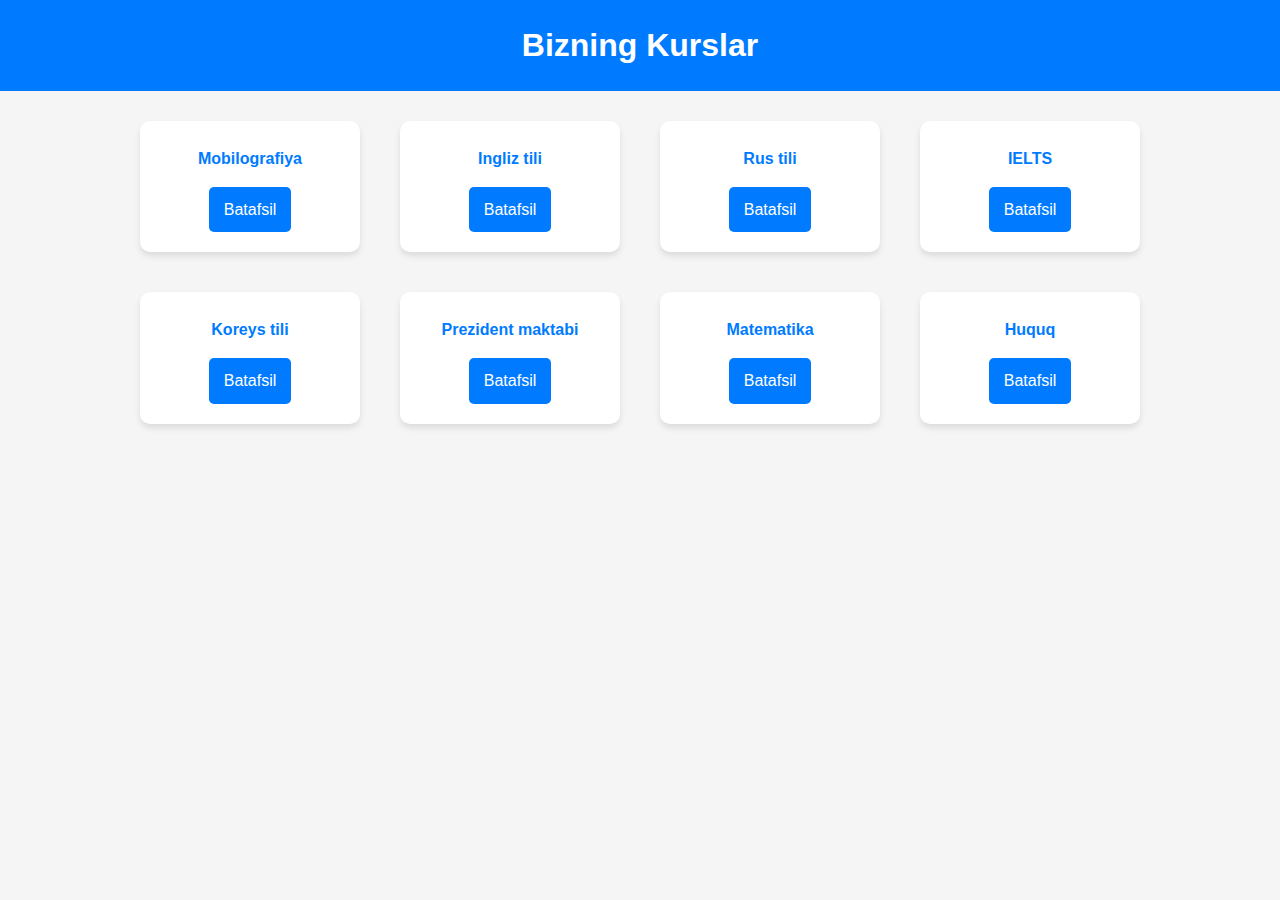
<file: courses.html>
<!DOCTYPE html>
<html lang="uz">
<head>
  <meta charset="UTF-8">
  <meta name="viewport" content="width=device-width, initial-scale=1.0">
  <title>Kurslar</title>
  <link rel="stylesheet" href="style.css">
  <style>
    body { font-family: Arial, sans-serif; background: #f5f5f5; margin:0; padding:0;}
    header { background: #007BFF; color: #fff; padding: 20px; text-align: center;}
    h1 { margin:0;}
    .courses-container { display: flex; flex-wrap: wrap; justify-content: center; padding: 20px; gap: 20px;}
    .course-card { background: #fff; padding: 20px; border-radius: 10px; width: 220px; text-align: center; box-shadow: 0 4px 6px rgba(0,0,0,0.1);}
    .course-card h3 { margin-top: 0; color: #007BFF;}
    .course-card a { display: inline-block; margin-top: 10px; text-decoration: none; color: #fff; background: #007BFF; padding: 10px 15px; border-radius: 5px;}
    .course-card a:hover { background: #0056b3;}
  </style>
</head>
<body>
  <header>
    <h1>Bizning Kurslar</h1>
  </header>

  <div class="courses-container">
    <div class="course-card">
      <h3>Mobilografiya</h3>
      <a href="mobilografiya.html">Batafsil</a>
    </div>

    <div class="course-card">
      <h3>Ingliz tili</h3>
      <a href="ingliztili.html">Batafsil</a>
    </div>

    <div class="course-card">
      <h3>Rus tili</h3>
      <a href="rustili.html">Batafsil</a>
    </div>

    <div class="course-card">
      <h3>IELTS</h3>
      <a href="ielts.html">Batafsil</a>
    </div>

    <div class="course-card">
      <h3>Koreys tili</h3>
      <a href="korestili.html">Batafsil</a>
    </div>

    <div class="course-card">
      <h3>Prezident maktabi</h3>
      <a href="preziden.html">Batafsil</a>
    </div>

    <div class="course-card">
      <h3>Matematika</h3>
      <a href="matem.html">Batafsil</a>
    </div>

    <div class="course-card">
      <h3>Huquq</h3>
      <a href="huquq.html">Batafsil</a>
    </div>
  </div>
</body>
</html>
</file>
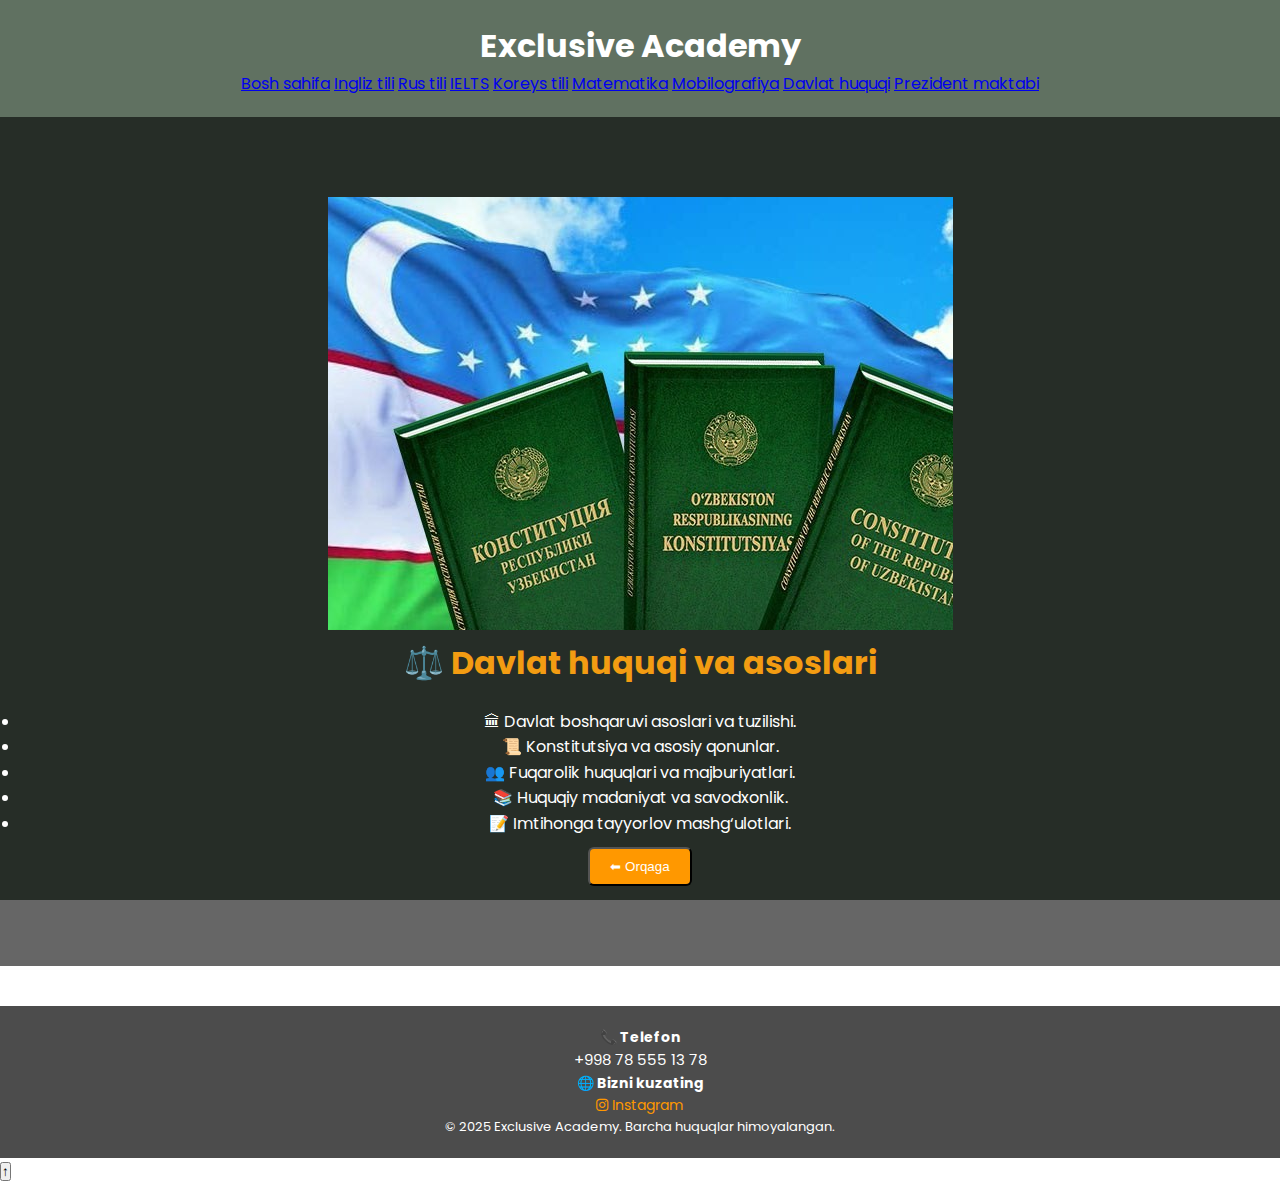
<file: davlat.html>
<!DOCTYPE html>
<html lang="uz">
<head>
  <link rel="icon" type="image/ex_favicon.jpg.png" href="images/ex_favicon.jpg.png">
  <meta charset="UTF-8">
  <meta name="viewport" content="width=device-width, initial-scale=1.0">
  <title>Davlat huquq va asoslari – Exclusive Academy</title>
  <link rel="stylesheet" href="style.css">

  <!-- Google Fonts -->
  <link href="https://fonts.googleapis.com/css2?family=Poppins:wght@500;700&family=Roboto:wght@400;500&display=swap" rel="stylesheet">

  <!-- Font Awesome -->
  <link rel="stylesheet" href="https://cdnjs.cloudflare.com/ajax/libs/font-awesome/6.4.0/css/all.min.css">
</head>
<body>

  <!-- HEADER -->
  <header>
    <h1>Exclusive Academy</h1>
    <nav>
      <a href="index.html">Bosh sahifa</a>
      <a href="ingliz.html">Ingliz tili</a>
      <a href="rus.html">Rus tili</a>
      <a href="ielts.html">IELTS</a>
      <a href="koreys.html">Koreys tili</a>
      <a href="matematika.html">Matematika</a>
      <a href="mobilografiya.html">Mobilografiya</a>
      <a href="davlat.html" class="active">Davlat huquqi</a>
      <a href="prezident.html">Prezident maktabi</a>
    </nav>
  </header>

  <!-- MAIN CONTENT -->
  <main class="container">
    <section class="course-detail">
      <img src="images/davlat.jpg" alt="Davlat huquqi kurslari">
      <h2>⚖️ Davlat huquqi va asoslari</h2>
      <ul>
        <li>🏛 Davlat boshqaruvi asoslari va tuzilishi.</li>
        <li>📜 Konstitutsiya va asosiy qonunlar.</li>
        <li>👥 Fuqarolik huquqlari va majburiyatlari.</li>
        <li>📚 Huquqiy madaniyat va savodxonlik.</li>
        <li>📝 Imtihonga tayyorlov mashg‘ulotlari.</li>
      </ul>
      
      <button class="btn" onclick="window.location.href='index.html'">⬅ Orqaga</button>
    </section>
  </main>

  <!-- FOOTER -->
  <footer>
    <div class="footer-container">
      <div class="footer-contact">
        <h4>📞 Telefon</h4>
        <p><a href="tel:+998785551378">+998 78 555 13 78</a></p>
      </div>
      <div class="footer-social">
        <h4>🌐 Bizni kuzating</h4>
        <a href="https://www.instagram.com/exclusive__academy" target="_blank">
          <i class="fab fa-instagram"></i> Instagram
        </a>
      </div>
    </div>
    <p class="footer-copy">© 2025 Exclusive Academy. Barcha huquqlar himoyalangan.</p>
  </footer>

  <!-- BACK TO TOP -->
  <button id="backToTop">↑</button>

  <script src="script.js"></script>
</body>
</html>
</file>
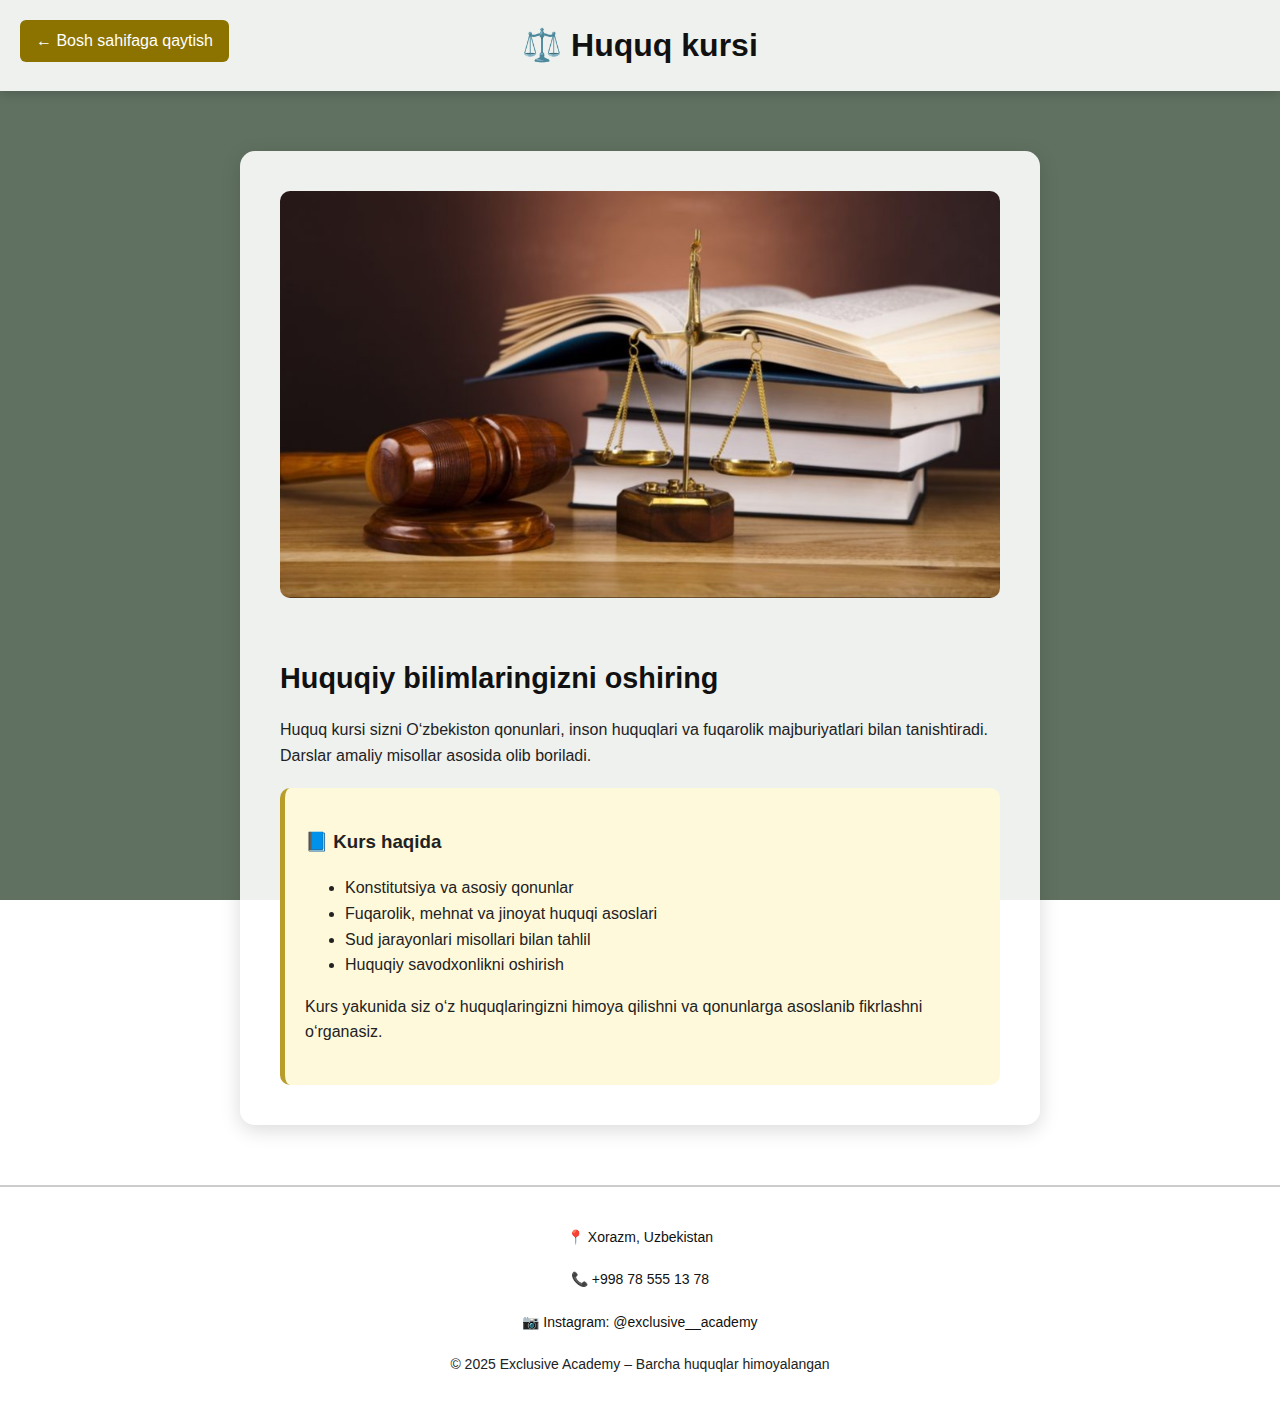
<file: huquq.html>
<!DOCTYPE html>
<html lang="uz">
<head>
  <meta charset="UTF-8">
  <meta name="viewport" content="width=device-width, initial-scale=1.0">
  <title>Huquq kursi – Exclusive Academy</title>
  <link rel="icon" type="image/jpeg" href="images/logooo.jpg">
  <style>
    *{box-sizing:border-box;}
    body{font-family:'Poppins',sans-serif;margin:0;background:url('images/fonn.jpg') no-repeat center center fixed;background-size:cover;color:#222;line-height:1.6;}
    header{background:rgba(255,255,255,0.9);padding:20px;text-align:center;box-shadow:0 4px 10px rgba(0,0,0,0.15);position:relative;}
    header h1{margin:0;font-size:2rem;color:#111;}
    .back-btn{position:absolute;left:20px;top:20px;background:#8c7300;color:#fff;padding:8px 16px;border-radius:6px;text-decoration:none;transition:.3s;}
    .back-btn:hover{background:#b99d2a;transform:scale(1.05);}
    section{margin:60px auto;max-width:800px;background:rgba(255,255,255,0.9);padding:40px;border-radius:15px;box-shadow:0 5px 20px rgba(0,0,0,0.15);}
    section img{width:100%;border-radius:10px;margin-bottom:25px;}
    h2{color:#111;font-size:1.8rem;margin-bottom:15px;}
    p{color:#222;font-weight:500;margin-bottom:20px;}
    .info-box{background:#fff9db;padding:20px;border-radius:10px;border-left:5px solid #b99d2a;}
    footer{background:rgba(255,255,255,0.88);text-align:center;padding:25px;font-size:14px;border-top:2px solid #ccc;}
    footer a{color:#111;text-decoration:none;}
  </style>
</head>
<body>
  <header>
    <a href="index.html" class="back-btn">← Bosh sahifaga qaytish</a>
    <h1>⚖️ Huquq kursi</h1>
  </header>

  <section>
    <img src="images/huquq.jpg" alt="Huquq kursi">
    <h2>Huquqiy bilimlaringizni oshiring</h2>
    <p>Huquq kursi sizni O‘zbekiston qonunlari, inson huquqlari va fuqarolik majburiyatlari bilan tanishtiradi. Darslar amaliy misollar asosida olib boriladi.</p>
    <div class="info-box">
      <h3>📘 Kurs haqida</h3>
      <ul>
        <li>Konstitutsiya va asosiy qonunlar</li>
        <li>Fuqarolik, mehnat va jinoyat huquqi asoslari</li>
        <li>Sud jarayonlari misollari bilan tahlil</li>
        <li>Huquqiy savodxonlikni oshirish</li>
      </ul>
      <p>Kurs yakunida siz o‘z huquqlaringizni himoya qilishni va qonunlarga asoslanib fikrlashni o‘rganasiz.</p>
    </div>
  </section>

  <footer>
    <p>📍 <a href="https://maps.app.goo.gl/uLWnCz57KkHYW2o67">Xorazm, Uzbekistan</a></p>
    <p>📞 <a href="tel:+998785551378">+998 78 555 13 78</a></p>
    <p>📷 <a href="https://www.instagram.com/exclusive__academy">Instagram: @exclusive__academy</a></p>
    <p>© 2025 Exclusive Academy – Barcha huquqlar himoyalangan</p>
  </footer>
</body>
</html>
</file>
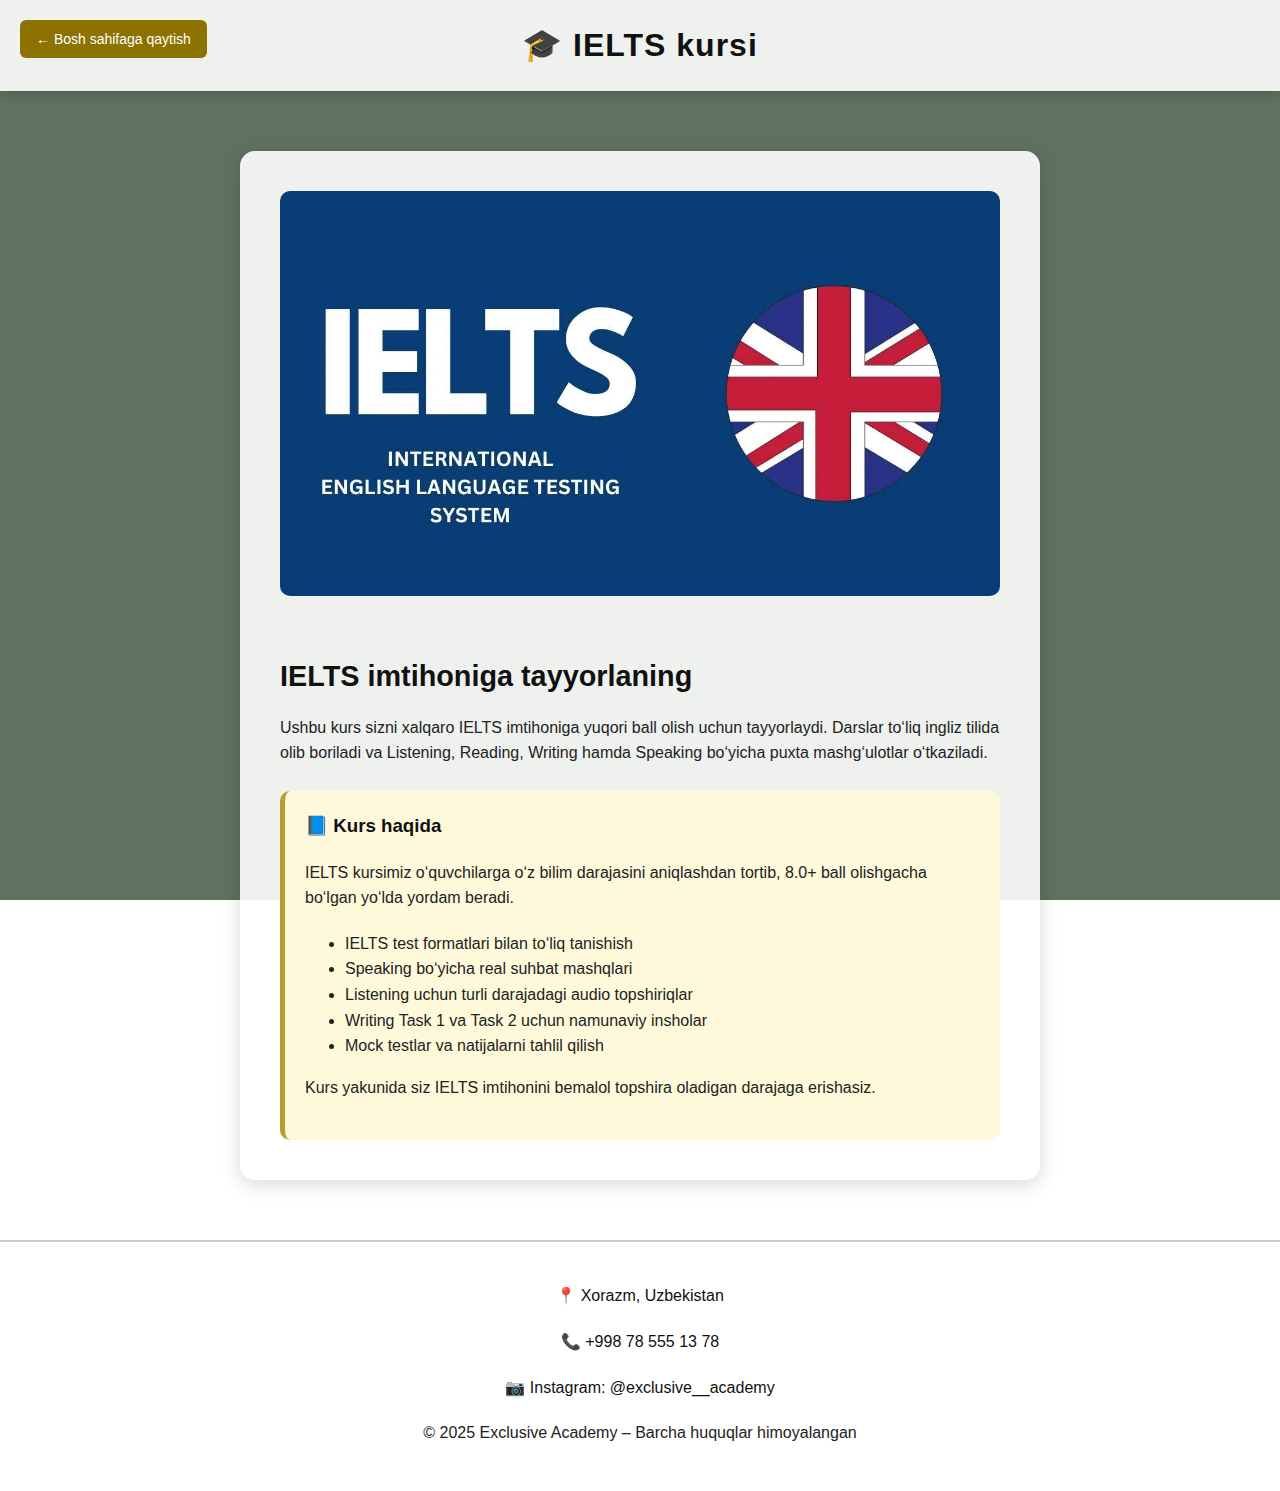
<file: IELTS.html>
<!DOCTYPE html>
<html lang="uz">
<head>
  <meta charset="UTF-8">
  <meta name="viewport" content="width=device-width, initial-scale=1.0">
  <title>IELTS kursi – Exclusive Academy</title>
  <link rel="icon" type="image/jpeg" href="images/logooo.jpg">
  <style>
    * { box-sizing: border-box; }

    body {
      font-family: 'Poppins', sans-serif;
      margin: 0;
      background: url('images/fonn.jpg') no-repeat center center fixed;
      background-size: cover;
      color: #222;
      line-height: 1.6;
    }

    header {
      background: rgba(255, 255, 255, 0.9);
      padding: 20px;
      box-shadow: 0 4px 10px rgba(0,0,0,0.15);
      position: relative;
      text-align: center;
    }

    header h1 {
      font-size: 2rem;
      margin: 0;
      color: #111;
      letter-spacing: 1px;
    }

    .back-btn {
      position: absolute;
      left: 20px;
      top: 20px;
      background: #8c7300;
      color: #fff;
      padding: 8px 16px;
      border-radius: 6px;
      text-decoration: none;
      font-size: 14px;
      font-weight: 500;
      transition: 0.3s ease;
    }

    .back-btn:hover {
      background: #b99d2a;
      transform: scale(1.05);
    }

    section {
      margin: 60px auto;
      max-width: 800px;
      background: rgba(255, 255, 255, 0.9);
      padding: 40px;
      border-radius: 15px;
      box-shadow: 0 5px 20px rgba(0,0,0,0.15);
    }

    section img {
      width: 100%;
      border-radius: 10px;
      margin-bottom: 25px;
    }

    h2 {
      font-size: 1.8rem;
      color: #111;
      margin-bottom: 15px;
    }

    p {
      font-size: 1rem;
      color: #222;
      font-weight: 500;
      margin-bottom: 20px;
    }

    .info-box {
      background: #fff9db;
      padding: 20px;
      border-radius: 10px;
      margin-top: 25px;
      text-align: left;
      border-left: 5px solid #b99d2a;
    }

    .info-box h3 {
      color: #111;
      margin-top: 0;
    }

    footer {
      background: rgba(255, 255, 255, 0.88);
      text-align: center;
      padding: 25px;
      font-size: 14px;
      border-top: 2px solid #ccc;
    }

    footer a {
      color: #111;
      text-decoration: none;
      font-weight: 500;
    }

    footer a:hover {
      text-decoration: underline;
    }
  </style>
</head>
<body>

  <header>
    <a href="index.html" class="back-btn">← Bosh sahifaga qaytish</a>
    <h1>🎓 IELTS kursi</h1>
  </header>

  <section>
    <img src="images/ielts.jpg" alt="IELTS kursi rasmi">
    <h2>IELTS imtihoniga tayyorlaning</h2>

    <p>
      Ushbu kurs sizni xalqaro IELTS imtihoniga yuqori ball olish uchun tayyorlaydi.
      Darslar to‘liq ingliz tilida olib boriladi va Listening, Reading, Writing hamda Speaking bo‘yicha puxta mashg‘ulotlar o‘tkaziladi.
    </p>

    <div class="info-box">
      <h3>📘 Kurs haqida</h3>
      <p>
        IELTS kursimiz o‘quvchilarga o‘z bilim darajasini aniqlashdan tortib, 8.0+ ball olishgacha bo‘lgan yo‘lda yordam beradi.
      </p>
      <ul>
        <li>IELTS test formatlari bilan to‘liq tanishish</li>
        <li>Speaking bo‘yicha real suhbat mashqlari</li>
        <li>Listening uchun turli darajadagi audio topshiriqlar</li>
        <li>Writing Task 1 va Task 2 uchun namunaviy insholar</li>
        <li>Mock testlar va natijalarni tahlil qilish</li>
      </ul>
      <p>
        Kurs yakunida siz IELTS imtihonini bemalol topshira oladigan darajaga erishasiz.
      </p>
    </div>
  </section>

  <footer>
    <p>📍 <a href="https://maps.app.goo.gl/uLWnCz57KkHYW2o67" target="_blank">Xorazm, Uzbekistan</a></p>
    <p>📞 <a href="tel:+998785551378">+998 78 555 13 78</a></p>
    <p>📷 <a href="https://www.instagram.com/exclusive__academy?utm_source=ig_web_button_share_sheet&igsh=MTdtbDhyc3BicXhsYQ==" target="_blank">Instagram: @exclusive__academy</a></p>
    <p>© 2025 Exclusive Academy – Barcha huquqlar himoyalangan</p>
  </footer>

</body>
</html>
</file>
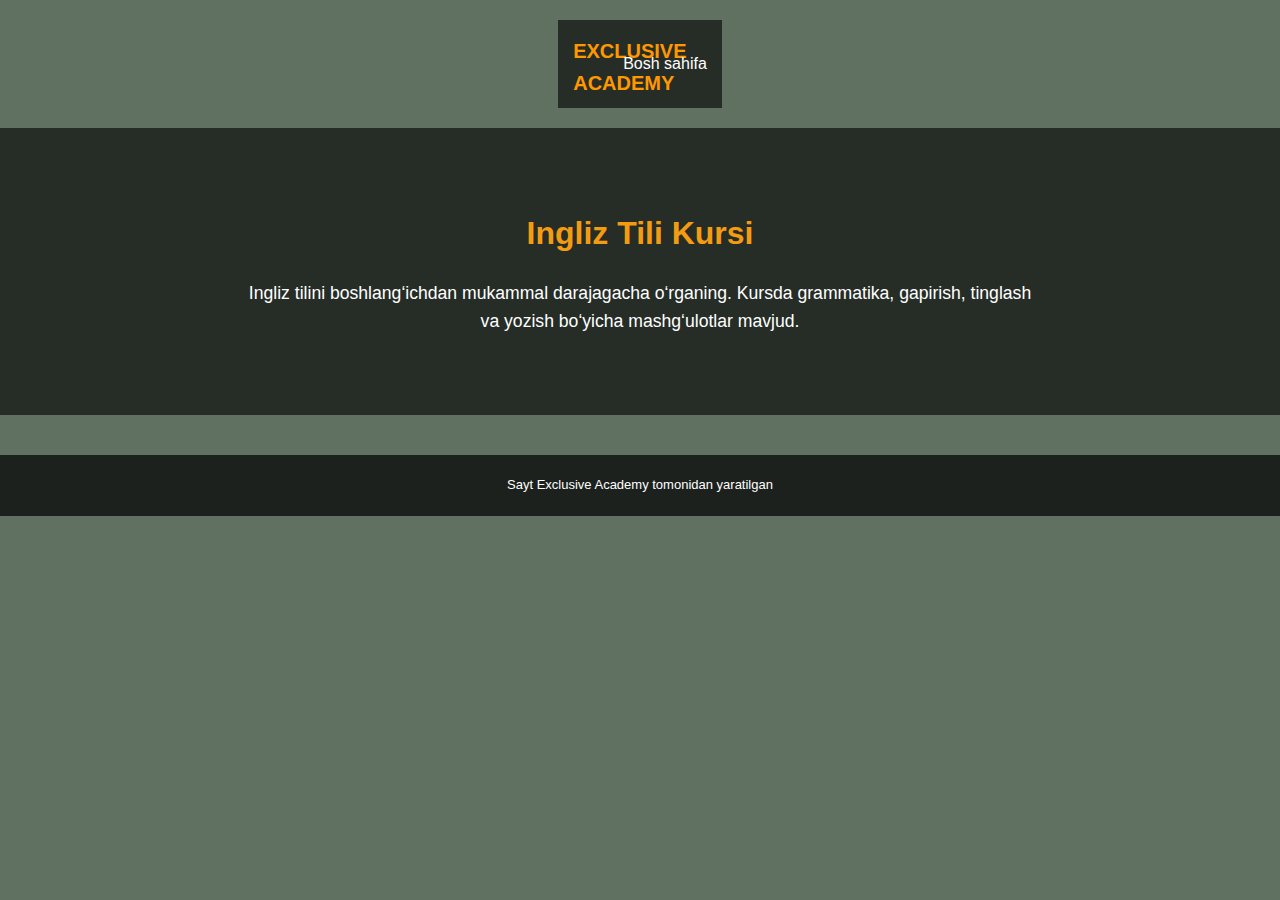
<file: ingliz-tili.html>
<!DOCTYPE html>
<html lang="uz">
<head>
  <meta charset="UTF-8">
  <meta name="viewport" content="width=device-width, initial-scale=1.0">
  <title>Ingliz tili – Exclusive Academy</title>
  <link rel="stylesheet" href="style.css">
</head>
<body>
  <header>
    <div class="navbar">
      <div class="logo">Exclusive Academy</div>
      <ul>
        <li><a href="index.html">Bosh sahifa</a></li>
      </ul>
    </div>
  </header>

  <section class="section">
    <div class="container">
      <h2>Ingliz Tili Kursi</h2>
      <p>Ingliz tilini boshlang‘ichdan mukammal darajagacha o‘rganing. Kursda grammatika, gapirish, tinglash va yozish bo‘yicha mashg‘ulotlar mavjud.</p>
    </div>
  </section>

  <footer>
    <p>Sayt Exclusive Academy tomonidan yaratilgan</p>
  </footer>
</body>
</html>
</file>
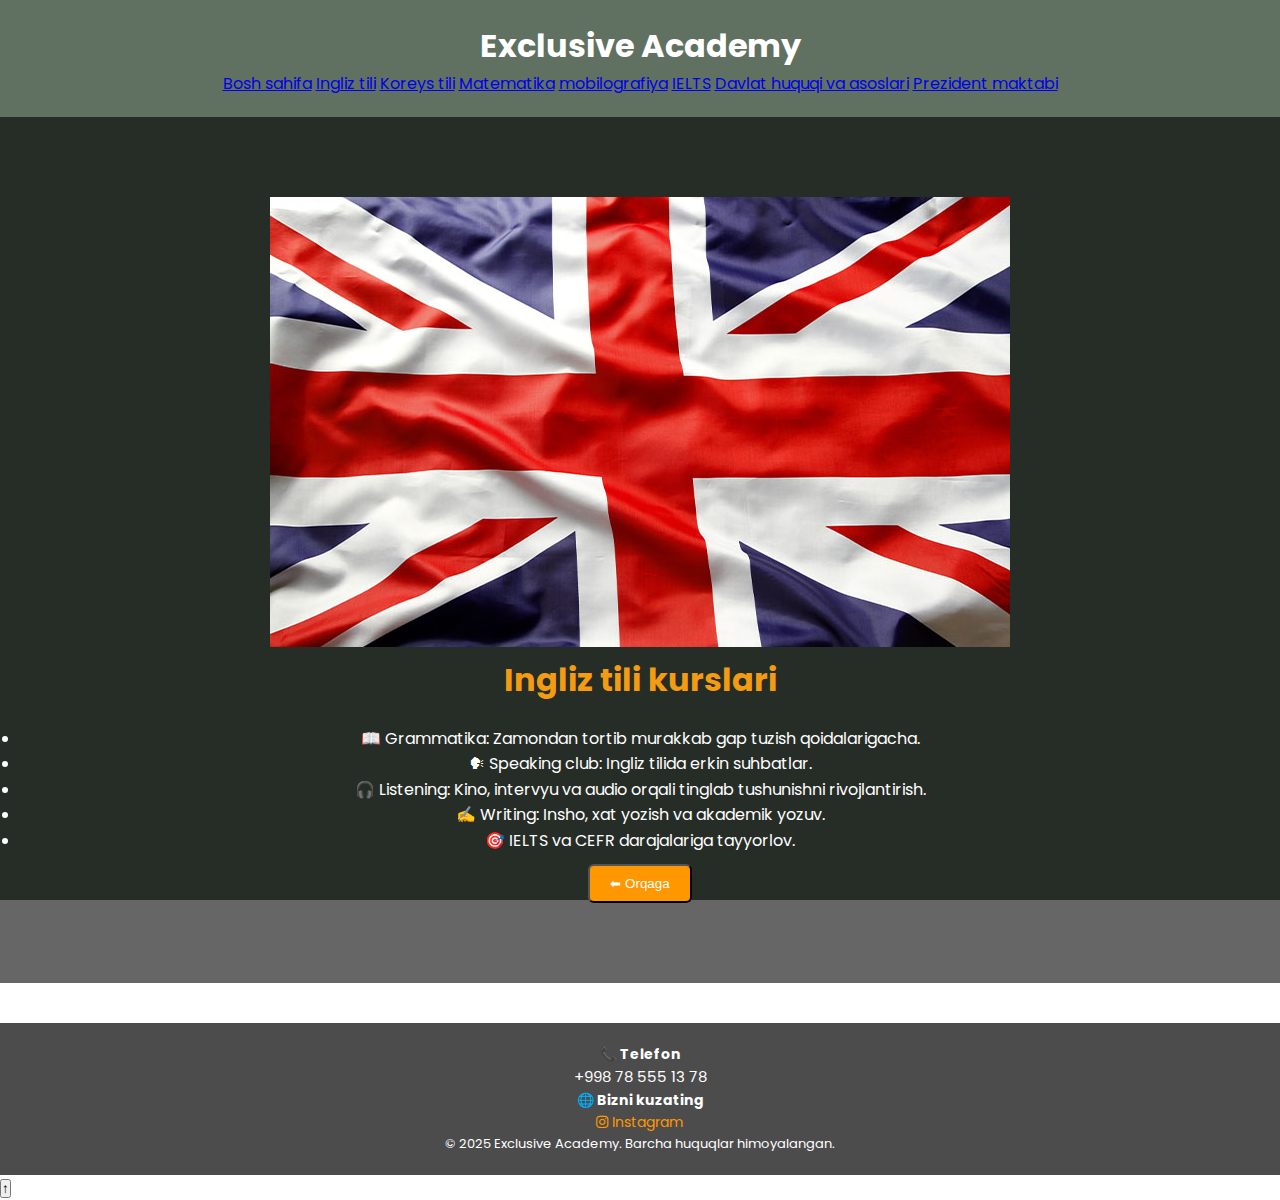
<file: ingliz.html>
<!DOCTYPE html>
<html lang="uz">
<head>
  <link rel="icon" type="image/logol.jpg" href="images/logol.jpg">
  <meta charset="UTF-8">
  <meta name="viewport" content="width=device-width, initial-scale=1.0">
  <title>Ingliz tili kurslari – Exclusive Academy</title>
  <link rel="stylesheet" href="style.css">


  <link href="https://fonts.googleapis.com/css2?family=Poppins:wght@500;700&family=Roboto:wght@400;500&display=swap" rel="stylesheet">


  <link rel="stylesheet" href="https://cdnjs.cloudflare.com/ajax/libs/font-awesome/6.4.0/css/all.min.css">
</head>
<body>

  <header>
     <h1>Exclusive Academy</h1>
    <nav>
      <a href="index.html">Bosh sahifa</a>
      <a href="ingliz.html" class="active">Ingliz tili</a>
      <a href="koreys.html">Koreys tili</a>
      <a href="matematika.html">Matematika</a>
      <a href="mobilografiya.html">mobilografiya</a>
      <a href="IELTS.html">IELTS</a>
      <a href="Davalat.html">Davlat huquqi va asoslari</a>
      <a href="prezident.html">Prezident maktabi</a>
    </nav>
  </header>


  <main class="container">
   <section class="course-detail">
      <img src="images/englishflag.jpg" alt="Ingliz tili kurslari">
      <h2>Ingliz tili kurslari</h2>
      <ul>
        <li>📖 Grammatika: Zamondan tortib murakkab gap tuzish qoidalarigacha.</li>
        <li>🗣 Speaking club: Ingliz tilida erkin suhbatlar.</li>
        <li>🎧 Listening: Kino, intervyu va audio orqali tinglab tushunishni rivojlantirish.</li>
        <li>✍️ Writing: Insho, xat yozish va akademik yozuv.</li>
        <li>🎯 IELTS va CEFR darajalariga tayyorlov.</li>
      </ul>
      <button class="btn" onclick="window.location.href='index.html'">⬅ Orqaga</button>
    </section>

  </main>


  <footer>
    <div class="footer-container">
      <div class="footer-contact">
        <h4>📞 Telefon</h4>
        <p><a href="tel:+998785551378">+998 78 555 13 78</a></p>
      </div>
      <div class="footer-social">
        <h4>🌐 Bizni kuzating</h4>
        <a href="https://www.instagram.com/exclusive__academy" target="_blank">
          <i class="fab fa-instagram"></i> Instagram
        </a>
      </div>
    </div>
    <p class="footer-copy">© 2025 Exclusive Academy. Barcha huquqlar himoyalangan.</p>
  </footer>


  <button id="backToTop">↑</button>


  <script src="script.js"></script>
</body>
</html>
</file>
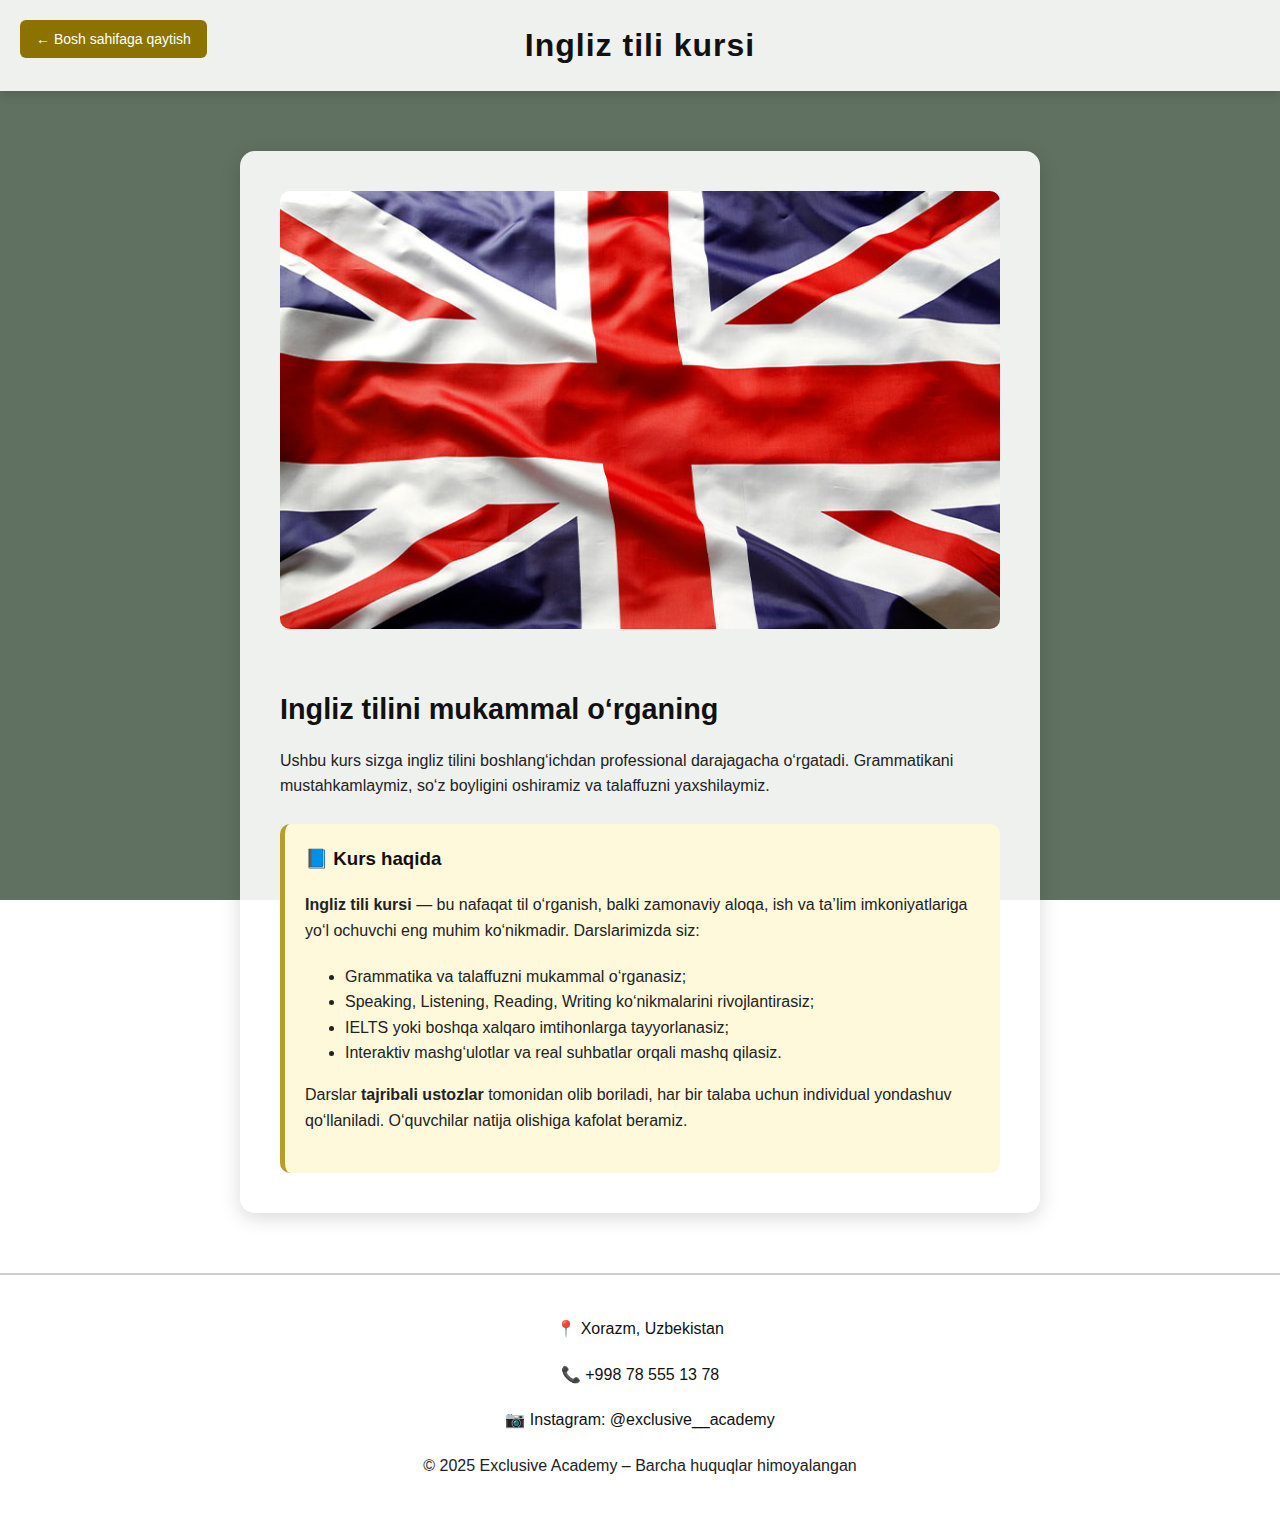
<file: ingliztili.html>
<!DOCTYPE html>
<html lang="uz">
<head>
  <meta charset="UTF-8">
  <meta name="viewport" content="width=device-width, initial-scale=1.0">
  <title>Ingliz tili kursi – Exclusive Academy</title>
  <link rel="icon" type="image/jpeg" href="images/logooo.jpg">
  <style>
    * {
      box-sizing: border-box;
    }

    body {
      font-family: 'Poppins', sans-serif;
      margin: 0;
      padding: 0;
      background: url('images/fonn.jpg') no-repeat center center fixed;
      background-size: cover;
      color: #222;
      line-height: 1.6;
    }

    header {
      background: rgba(255, 255, 255, 0.9);
      padding: 20px;
      box-shadow: 0 4px 10px rgba(0,0,0,0.15);
      position: relative;
      text-align: center;
    }

    header h1 {
      font-size: 2rem;
      margin: 0;
      color: #111;
      letter-spacing: 1px;
    }

    .back-btn {
      position: absolute;
      left: 20px;
      top: 20px;
      background: #8c7300;
      color: #fff;
      padding: 8px 16px;
      border-radius: 6px;
      text-decoration: none;
      font-size: 14px;
      font-weight: 500;
      transition: 0.3s ease;
    }

    .back-btn:hover {
      background: #b99d2a;
      transform: scale(1.05);
    }

    section {
      margin: 60px auto;
      max-width: 800px;
      background: rgba(255, 255, 255, 0.9);
      padding: 40px;
      border-radius: 15px;
      box-shadow: 0 5px 20px rgba(0,0,0,0.15);
    }

    section img {
      width: 100%;
      border-radius: 10px;
      margin-bottom: 25px;
    }

    h2 {
      font-size: 1.8rem;
      color: #111;
      margin-bottom: 15px;
    }

    p {
      font-size: 1rem;
      color: #222;
      font-weight: 500;
      margin-bottom: 20px;
    }

    .info-box {
      background: #fff9db;
      padding: 20px;
      border-radius: 10px;
      margin-top: 25px;
      text-align: left;
      border-left: 5px solid #b99d2a;
    }

    .info-box h3 {
      color: #111;
      margin-top: 0;
    }

    footer {
      background: rgba(255, 255, 255, 0.88);
      text-align: center;
      padding: 25px;
      font-size: 14px;
      border-top: 2px solid #ccc;
    }

    footer a {
      color: #111;
      text-decoration: none;
      font-weight: 500;
    }

    footer a:hover {
      text-decoration: underline;
    }
  </style>
</head>
<body>

  <header>
    <a href="index.html" class="back-btn">← Bosh sahifaga qaytish</a>
    <h1>Ingliz tili kursi</h1>
  </header>

  <section>
    <img src="images/uk.jpg" alt="Ingliz tili kursi rasmi">
    <h2>Ingliz tilini mukammal o‘rganing</h2>

    <p>
      Ushbu kurs sizga ingliz tilini boshlang‘ichdan professional darajagacha o‘rgatadi.
      Grammatikani mustahkamlaymiz, so‘z boyligini oshiramiz va talaffuzni yaxshilaymiz.
    </p>

    <div class="info-box">
      <h3>📘 Kurs haqida</h3>
      <p>
        <strong>Ingliz tili kursi</strong> — bu nafaqat til o‘rganish, balki zamonaviy aloqa, ish va ta’lim imkoniyatlariga
        yo‘l ochuvchi eng muhim ko‘nikmadir. Darslarimizda siz:
      </p>
      <ul>
        <li>Grammatika va talaffuzni mukammal o‘rganasiz;</li>
        <li>Speaking, Listening, Reading, Writing ko‘nikmalarini rivojlantirasiz;</li>
        <li>IELTS yoki boshqa xalqaro imtihonlarga tayyorlanasiz;</li>
        <li>Interaktiv mashg‘ulotlar va real suhbatlar orqali mashq qilasiz.</li>
      </ul>
      <p>
        Darslar <strong>tajribali ustozlar</strong> tomonidan olib boriladi, har bir talaba uchun individual yondashuv
        qo‘llaniladi. O‘quvchilar natija olishiga kafolat beramiz.
      </p>
    </div>
  </section>

  <footer>
    <p>📍 <a href="https://maps.app.goo.gl/uLWnCz57KkHYW2o67" target="_blank">Xorazm, Uzbekistan</a></p>
    <p>📞 <a href="tel:+998785551378">+998 78 555 13 78</a></p>
    <p>📷 <a href="https://www.instagram.com/exclusive__academy?utm_source=ig_web_button_share_sheet&igsh=MTdtbDhyc3BicXhsYQ==" target="_blank">Instagram: @exclusive__academy</a></p>
    <p>© 2025 Exclusive Academy – Barcha huquqlar himoyalangan</p>
  </footer>

</body>
</html>
</file>
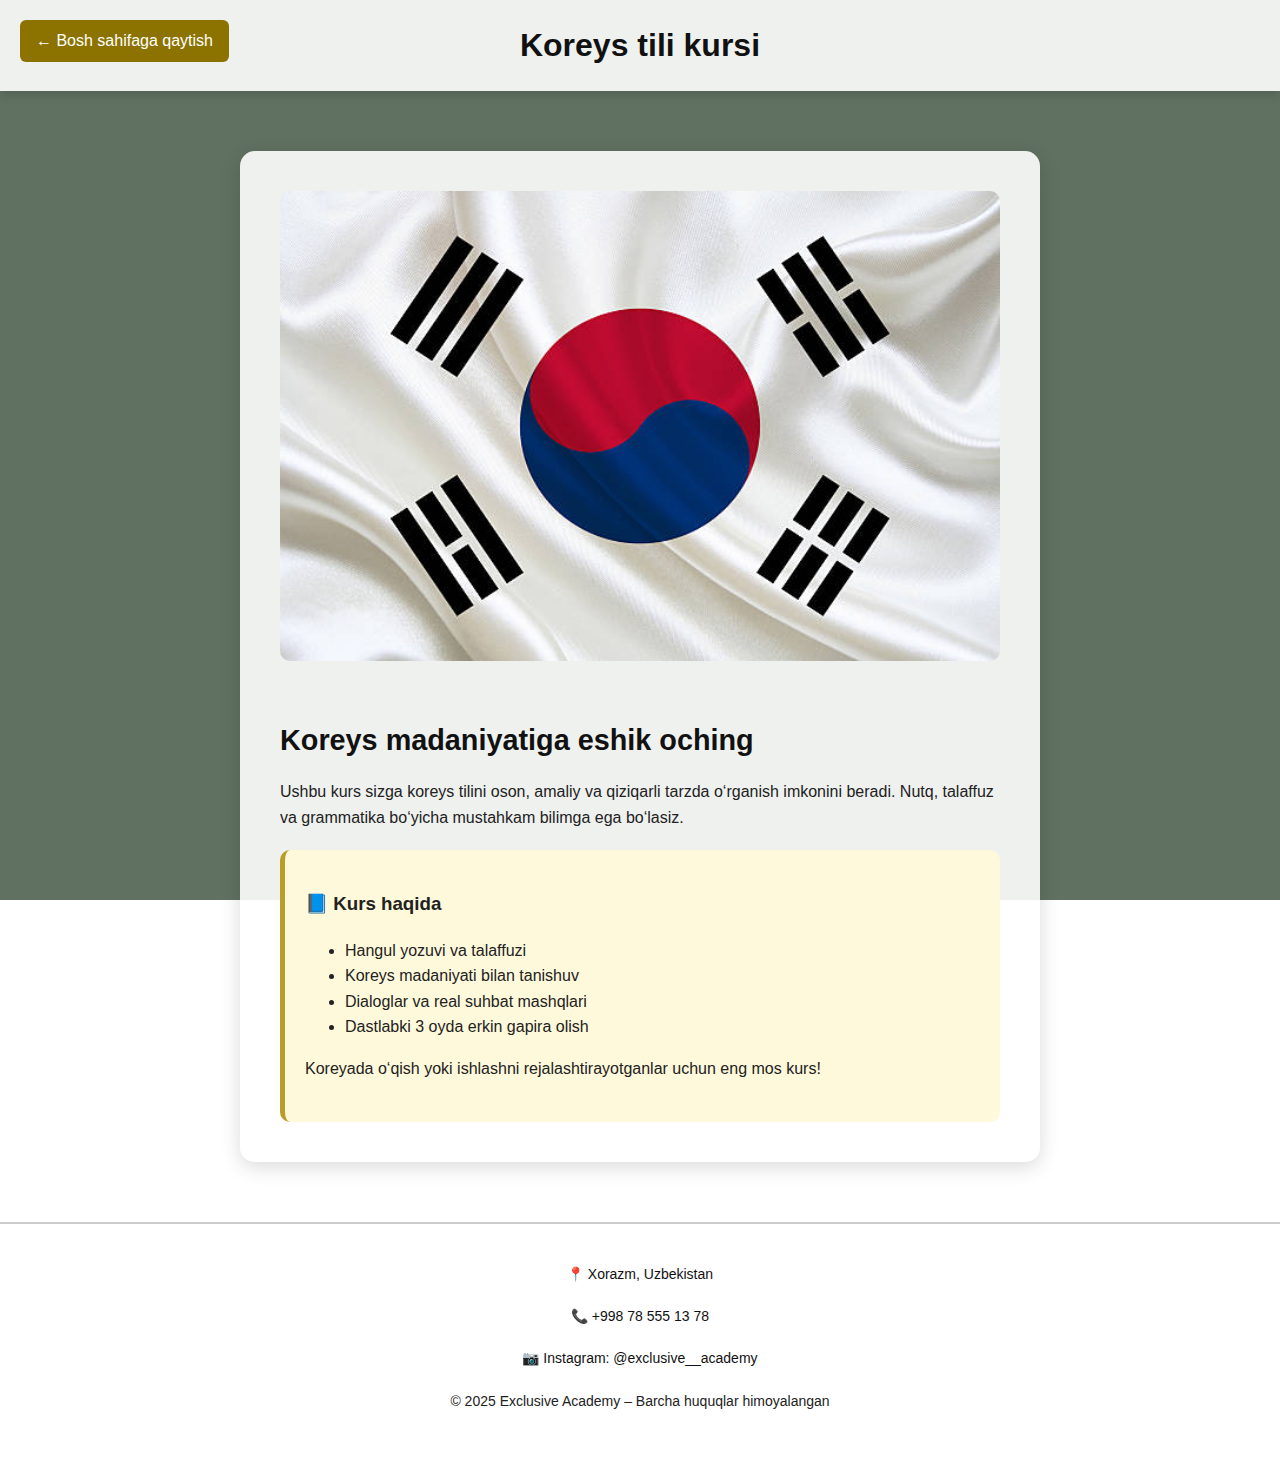
<file: korestili.html>
<!DOCTYPE html>
<html lang="uz">
<head>
  <meta charset="UTF-8">
  <meta name="viewport" content="width=device-width, initial-scale=1.0">
  <title>Koreys tili kursi – Exclusive Academy</title>
  <link rel="icon" type="image/jpeg" href="images/logooo.jpg">
  <style>
    *{box-sizing:border-box;}
    body{font-family:'Poppins',sans-serif;margin:0;background:url('images/fonn.jpg') no-repeat center center fixed;background-size:cover;color:#222;line-height:1.6;}
    header{background:rgba(255,255,255,0.9);padding:20px;text-align:center;box-shadow:0 4px 10px rgba(0,0,0,0.15);position:relative;}
    header h1{margin:0;font-size:2rem;color:#111;}
    .back-btn{position:absolute;left:20px;top:20px;background:#8c7300;color:#fff;padding:8px 16px;border-radius:6px;text-decoration:none;transition:.3s;}
    .back-btn:hover{background:#b99d2a;transform:scale(1.05);}
    section{margin:60px auto;max-width:800px;background:rgba(255,255,255,0.9);padding:40px;border-radius:15px;box-shadow:0 5px 20px rgba(0,0,0,0.15);}
    section img{width:100%;border-radius:10px;margin-bottom:25px;}
    h2{color:#111;font-size:1.8rem;margin-bottom:15px;}
    p{color:#222;font-weight:500;margin-bottom:20px;}
    .info-box{background:#fff9db;padding:20px;border-radius:10px;border-left:5px solid #b99d2a;}
    footer{background:rgba(255,255,255,0.88);text-align:center;padding:25px;font-size:14px;border-top:2px solid #ccc;}
    footer a{color:#111;text-decoration:none;}
  </style>
</head>
<body>
  <header>
    <a href="index.html" class="back-btn">← Bosh sahifaga qaytish</a>
    <h1>Koreys tili kursi</h1>
  </header>

  <section>
    <img src="images/korean.jpg" alt="Koreys tili kursi">
    <h2>Koreys madaniyatiga eshik oching</h2>
    <p>Ushbu kurs sizga koreys tilini oson, amaliy va qiziqarli tarzda o‘rganish imkonini beradi. Nutq, talaffuz va grammatika bo‘yicha mustahkam bilimga ega bo‘lasiz.</p>
    <div class="info-box">
      <h3>📘 Kurs haqida</h3>
      <ul>
        <li>Hangul yozuvi va talaffuzi</li>
        <li>Koreys madaniyati bilan tanishuv</li>
        <li>Dialoglar va real suhbat mashqlari</li>
        <li>Dastlabki 3 oyda erkin gapira olish</li>
      </ul>
      <p>Koreyada o‘qish yoki ishlashni rejalashtirayotganlar uchun eng mos kurs!</p>
    </div>
  </section>

  <footer>
    <p>📍 <a href="https://maps.app.goo.gl/uLWnCz57KkHYW2o67">Xorazm, Uzbekistan</a></p>
    <p>📞 <a href="tel:+998785551378">+998 78 555 13 78</a></p>
    <p>📷 <a href="https://www.instagram.com/exclusive__academy">Instagram: @exclusive__academy</a></p>
    <p>© 2025 Exclusive Academy – Barcha huquqlar himoyalangan</p>
  </footer>
</body>
</html>
</file>
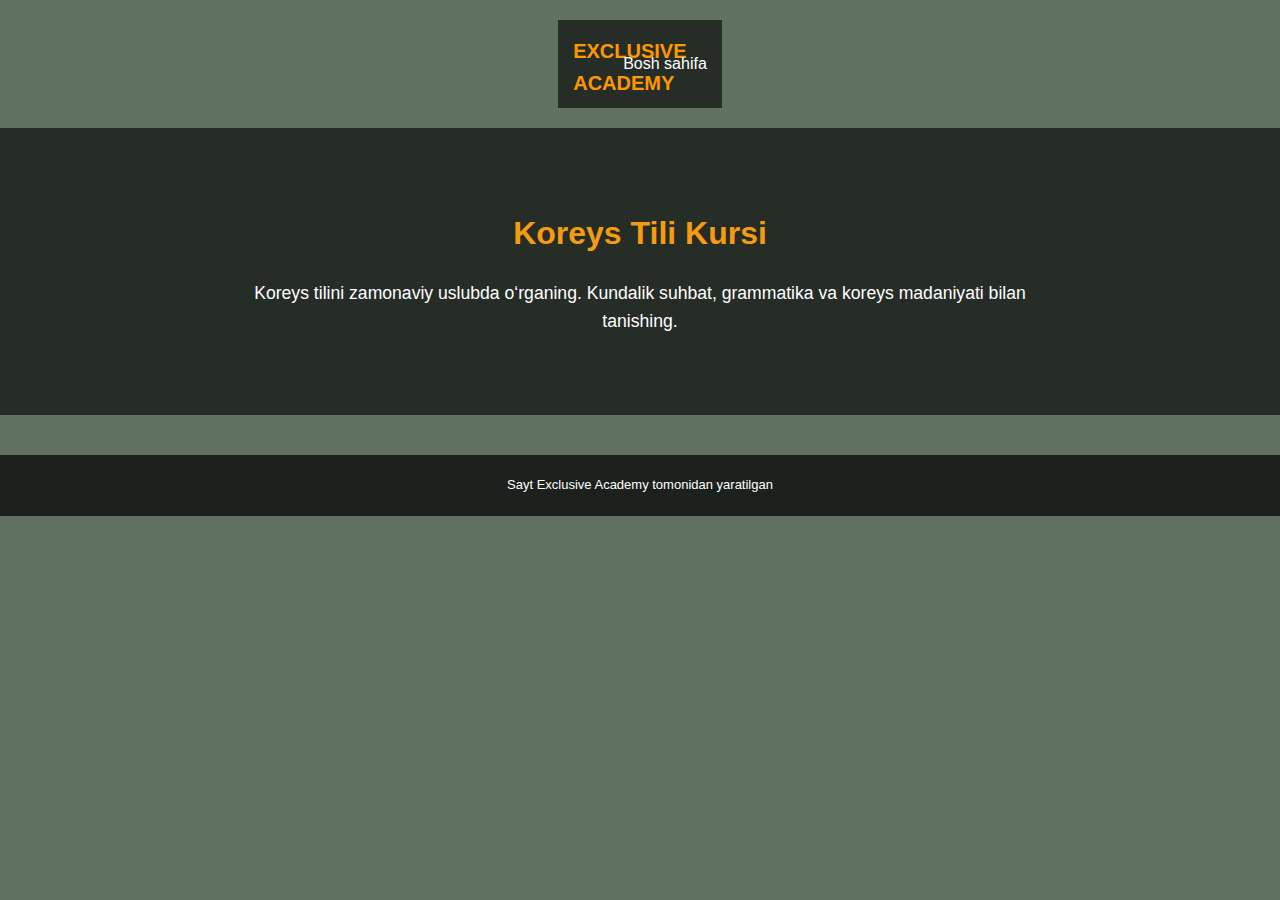
<file: koreys-tili.html>
<!DOCTYPE html>
<html lang="uz">
<head>
  <meta charset="UTF-8">
  <meta name="viewport" content="width=device-width, initial-scale=1.0">
  <title>Koreys tili – Exclusive Academy</title>
  <link rel="stylesheet" href="style.css">
</head>
<body>
  <header>
    <div class="navbar">
      <div class="logo">Exclusive Academy</div>
      <ul>
        <li><a href="index.html">Bosh sahifa</a></li>
      </ul>
    </div>
  </header>

  <section class="section">
    <div class="container">
      <h2>Koreys Tili Kursi</h2>
      <p>Koreys tilini zamonaviy uslubda o‘rganing. Kundalik suhbat, grammatika va koreys madaniyati bilan tanishing.</p>
    </div>
  </section>

  <footer>
    <p>Sayt Exclusive Academy tomonidan yaratilgan</p>
  </footer>
</body>
</html>
</file>
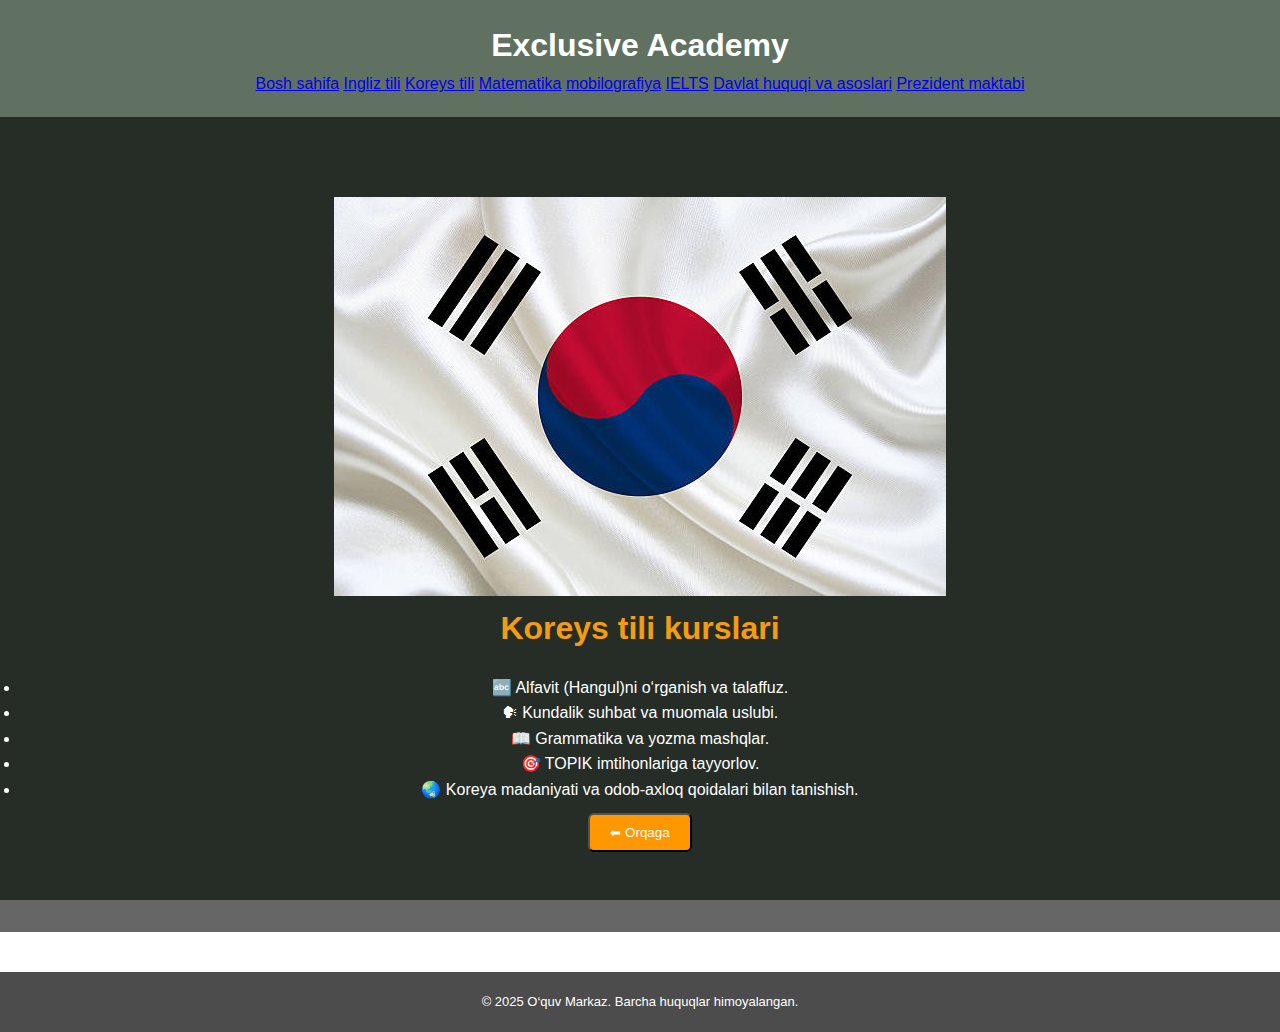
<file: koreys.html>
<!DOCTYPE html>
<html lang="uz">
<head>
  <link rel="icon" type="image/logol.jpg" href="images/logol.jpg">
  <meta charset="UTF-8">
  <meta name="viewport" content="width=device-width, initial-scale=1.0">
  <title>Koreys tili kurslari</title>
  <link rel="stylesheet" href="style.css">
</head>
<body>
  <header>
   <h1>Exclusive Academy</h1>
    <nav>
      <a href="index.html">Bosh sahifa</a>
      <a href="ingliz.html">Ingliz tili</a>
      <a href="koreys.html" class="active">Koreys tili</a>
      <a href="matematika.html">Matematika</a>
      <a href="mobilografiya.html">mobilografiya</a>
      <a href="IELTS.html">IELTS</a>
      <a href="Davalat.html">Davlat huquqi va asoslari</a>
      <a href="prezident.html">Prezident maktabi</a>
    </nav>
  </header>

  <main class="container">
     <section class="course-detail">
      <img src="images/korean.jpg" alt="Koreys tili kurslari">
      <h2>Koreys tili kurslari</h2>
      <ul>
        <li>🔤 Alfavit (Hangul)ni o‘rganish va talaffuz.</li>
        <li>🗣 Kundalik suhbat va muomala uslubi.</li>
        <li>📖 Grammatika va yozma mashqlar.</li>
        <li>🎯 TOPIK imtihonlariga tayyorlov.</li>
        <li>🌏 Koreya madaniyati va odob-axloq qoidalari bilan tanishish.</li>
      </ul>
      <button class="btn" onclick="window.location.href='index.html'">⬅ Orqaga</button>
    </section>


  </main>

  <footer>
  <p>© 2025 O‘quv Markaz. Barcha huquqlar himoyalangan.</p>
</footer>

</body>
</html>
</file>
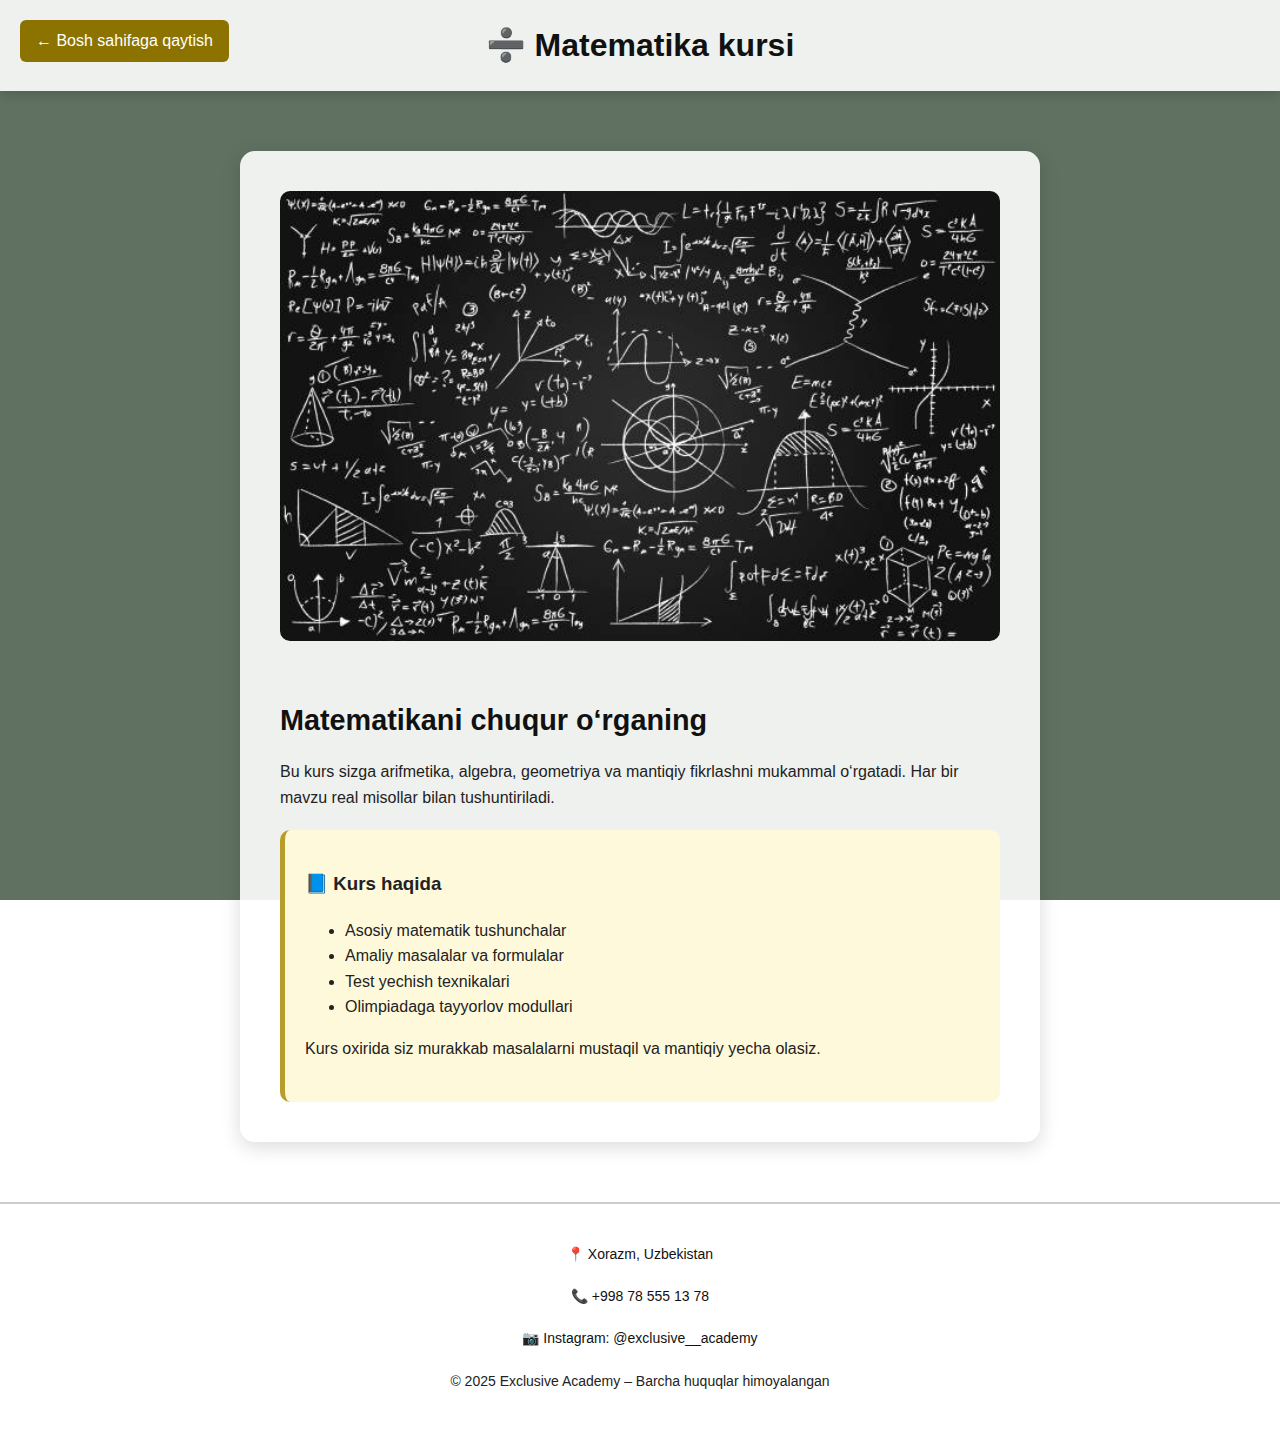
<file: matem.html>
<!DOCTYPE html>
<html lang="uz">
<head>
  <meta charset="UTF-8">
  <meta name="viewport" content="width=device-width, initial-scale=1.0">
  <title>Matematika kursi – Exclusive Academy</title>
  <link rel="icon" type="image/jpeg" href="images/logooo.jpg">
  <style>
    *{box-sizing:border-box;}
    body{font-family:'Poppins',sans-serif;margin:0;background:url('images/fonn.jpg') no-repeat center center fixed;background-size:cover;color:#222;line-height:1.6;}
    header{background:rgba(255,255,255,0.9);padding:20px;text-align:center;box-shadow:0 4px 10px rgba(0,0,0,0.15);position:relative;}
    header h1{margin:0;font-size:2rem;color:#111;}
    .back-btn{position:absolute;left:20px;top:20px;background:#8c7300;color:#fff;padding:8px 16px;border-radius:6px;text-decoration:none;transition:.3s;}
    .back-btn:hover{background:#b99d2a;transform:scale(1.05);}
    section{margin:60px auto;max-width:800px;background:rgba(255,255,255,0.9);padding:40px;border-radius:15px;box-shadow:0 5px 20px rgba(0,0,0,0.15);}
    section img{width:100%;border-radius:10px;margin-bottom:25px;}
    h2{color:#111;font-size:1.8rem;margin-bottom:15px;}
    p{color:#222;font-weight:500;margin-bottom:20px;}
    .info-box{background:#fff9db;padding:20px;border-radius:10px;border-left:5px solid #b99d2a;}
    footer{background:rgba(255,255,255,0.88);text-align:center;padding:25px;font-size:14px;border-top:2px solid #ccc;}
    footer a{color:#111;text-decoration:none;}
  </style>
</head>
<body>
  <header>
    <a href="index.html" class="back-btn">← Bosh sahifaga qaytish</a>
    <h1>➗ Matematika kursi</h1>
  </header>

  <section>
    <img src="images/mathh.jpg" alt="Matematika kursi">
    <h2>Matematikani chuqur o‘rganing</h2>
    <p>Bu kurs sizga arifmetika, algebra, geometriya va mantiqiy fikrlashni mukammal o‘rgatadi. Har bir mavzu real misollar bilan tushuntiriladi.</p>
    <div class="info-box">
      <h3>📘 Kurs haqida</h3>
      <ul>
        <li>Asosiy matematik tushunchalar</li>
        <li>Amaliy masalalar va formulalar</li>
        <li>Test yechish texnikalari</li>
        <li>Olimpiadaga tayyorlov modullari</li>
      </ul>
      <p>Kurs oxirida siz murakkab masalalarni mustaqil va mantiqiy yecha olasiz.</p>
    </div>
  </section>

  <footer>
    <p>📍 <a href="https://maps.app.goo.gl/uLWnCz57KkHYW2o67">Xorazm, Uzbekistan</a></p>
    <p>📞 <a href="tel:+998785551378">+998 78 555 13 78</a></p>
    <p>📷 <a href="https://www.instagram.com/exclusive__academy">Instagram: @exclusive__academy</a></p>
    <p>© 2025 Exclusive Academy – Barcha huquqlar himoyalangan</p>
  </footer>
</body>
</html>
</file>
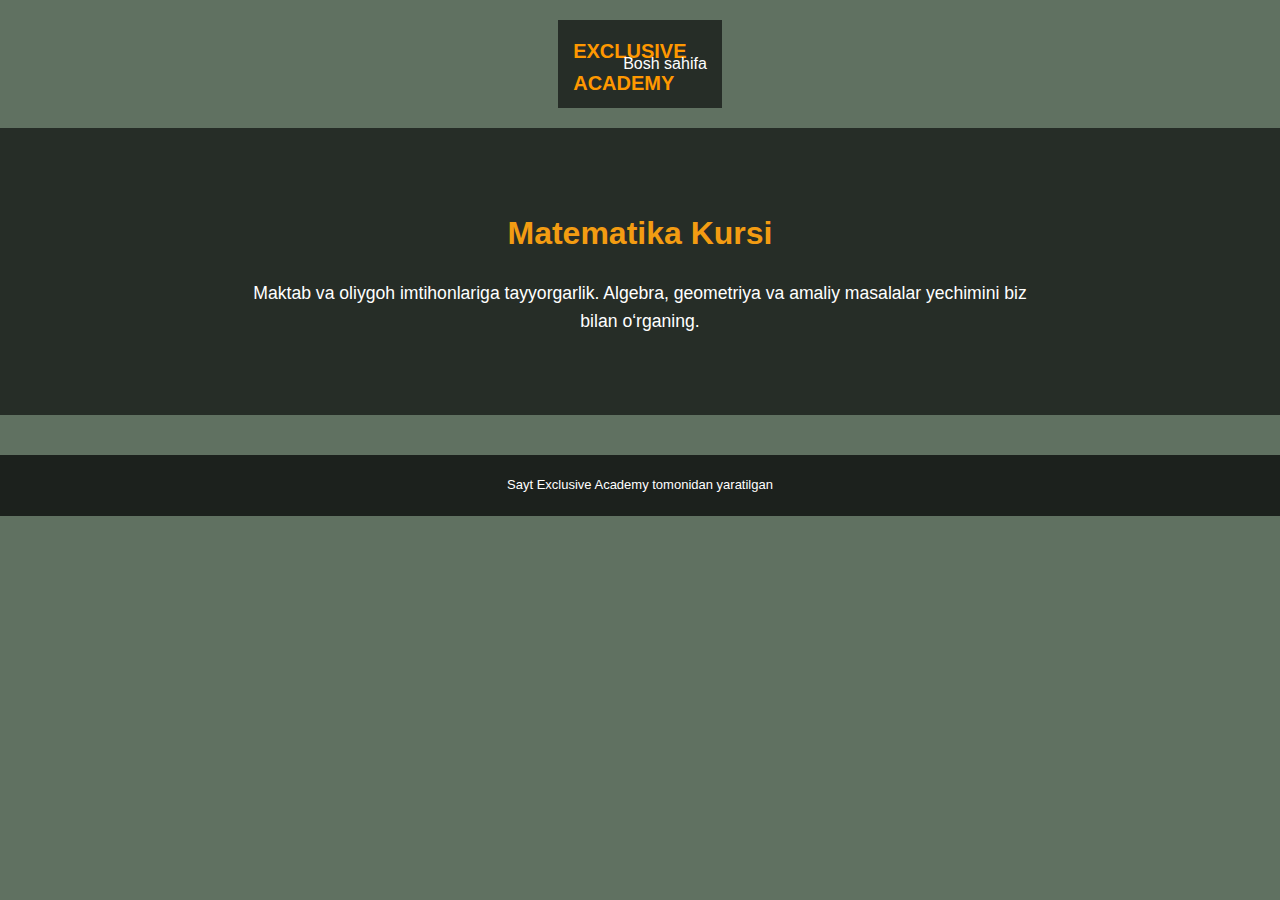
<file: matematika.html>
<!DOCTYPE html>
<html lang="uz">
<head>
  <meta charset="UTF-8">
  <meta name="viewport" content="width=device-width, initial-scale=1.0">
  <title>Matematika – Exclusive Academy</title>
  <link rel="stylesheet" href="style.css">
</head>
<body>
  <header>
    <div class="navbar">
      <div class="logo">Exclusive Academy</div>
      <ul>
        <li><a href="index.html">Bosh sahifa</a></li>
      </ul>
    </div>
  </header>

  <section class="section">
    <div class="container">
      <h2>Matematika Kursi</h2>
      <p>Maktab va oliygoh imtihonlariga tayyorgarlik. Algebra, geometriya va amaliy masalalar yechimini biz bilan o‘rganing.</p>
    </div>
  </section>

  <footer>
    <p>Sayt Exclusive Academy tomonidan yaratilgan</p>
  </footer>
</body>
</html>
</file>
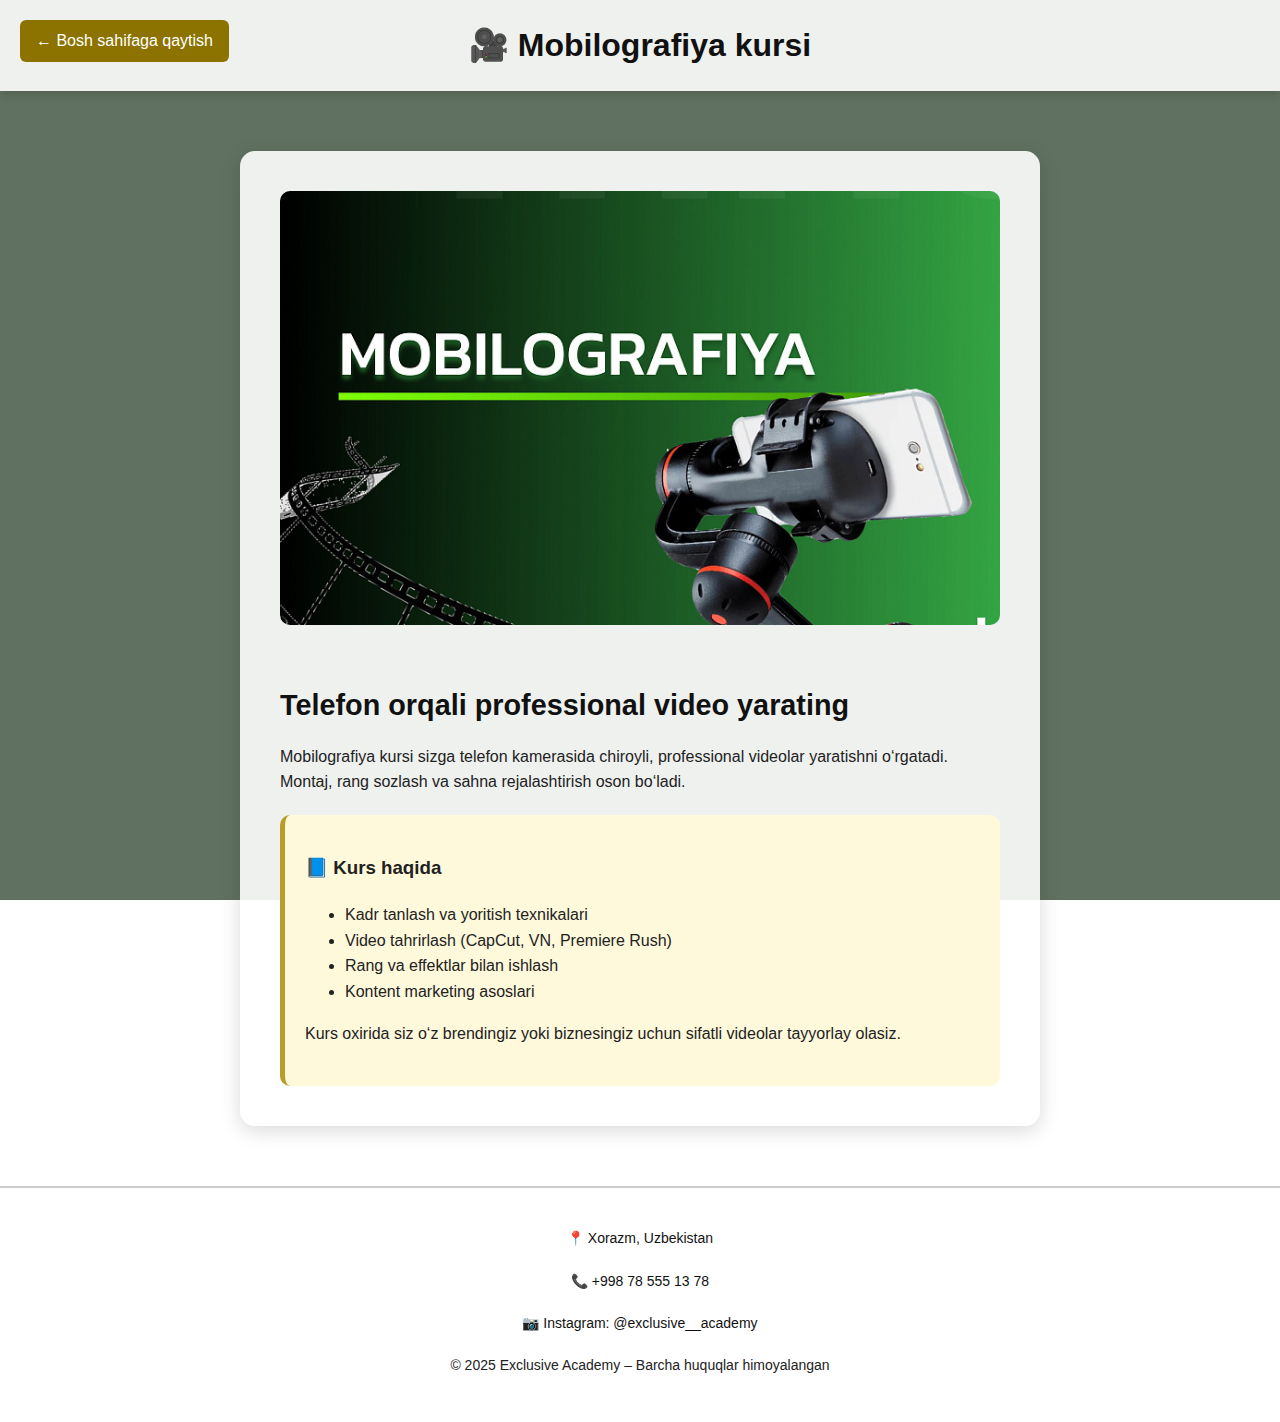
<file: mobilografiya.html>
<!DOCTYPE html>
<html lang="uz">
<head>
  <meta charset="UTF-8">
  <meta name="viewport" content="width=device-width, initial-scale=1.0">
  <title>Mobilografiya kursi – Exclusive Academy</title>
  <link rel="icon" type="image/jpeg" href="images/logooo.jpg">
  <style>
    *{box-sizing:border-box;}
    body{font-family:'Poppins',sans-serif;margin:0;background:url('images/fonn.jpg') no-repeat center center fixed;background-size:cover;color:#222;line-height:1.6;}
    header{background:rgba(255,255,255,0.9);padding:20px;text-align:center;box-shadow:0 4px 10px rgba(0,0,0,0.15);position:relative;}
    header h1{margin:0;font-size:2rem;color:#111;}
    .back-btn{position:absolute;left:20px;top:20px;background:#8c7300;color:#fff;padding:8px 16px;border-radius:6px;text-decoration:none;transition:.3s;}
    .back-btn:hover{background:#b99d2a;transform:scale(1.05);}
    section{margin:60px auto;max-width:800px;background:rgba(255,255,255,0.9);padding:40px;border-radius:15px;box-shadow:0 5px 20px rgba(0,0,0,0.15);}
    section img{width:100%;border-radius:10px;margin-bottom:25px;}
    h2{color:#111;font-size:1.8rem;margin-bottom:15px;}
    p{color:#222;font-weight:500;margin-bottom:20px;}
    .info-box{background:#fff9db;padding:20px;border-radius:10px;border-left:5px solid #b99d2a;}
    footer{background:rgba(255,255,255,0.88);text-align:center;padding:25px;font-size:14px;border-top:2px solid #ccc;}
    footer a{color:#111;text-decoration:none;}
  </style>
</head>
<body>
  <header>
    <a href="index.html" class="back-btn">← Bosh sahifaga qaytish</a>
    <h1>🎥 Mobilografiya kursi</h1>
  </header>

  <section>
    <img src="images/mobiloo.jpg" alt="Mobilografiya kursi">
    <h2>Telefon orqali professional video yarating</h2>
    <p>Mobilografiya kursi sizga telefon kamerasida chiroyli, professional videolar yaratishni o‘rgatadi. Montaj, rang sozlash va sahna rejalashtirish oson bo‘ladi.</p>
    <div class="info-box">
      <h3>📘 Kurs haqida</h3>
      <ul>
        <li>Kadr tanlash va yoritish texnikalari</li>
        <li>Video tahrirlash (CapCut, VN, Premiere Rush)</li>
        <li>Rang va effektlar bilan ishlash</li>
        <li>Kontent marketing asoslari</li>
      </ul>
      <p>Kurs oxirida siz o‘z brendingiz yoki biznesingiz uchun sifatli videolar tayyorlay olasiz.</p>
    </div>
  </section>

  <footer>
    <p>📍 <a href="https://maps.app.goo.gl/uLWnCz57KkHYW2o67">Xorazm, Uzbekistan</a></p>
    <p>📞 <a href="tel:+998785551378">+998 78 555 13 78</a></p>
    <p>📷 <a href="https://www.instagram.com/exclusive__academy">Instagram: @exclusive__academy</a></p>
    <p>© 2025 Exclusive Academy – Barcha huquqlar himoyalangan</p>
  </footer>
</body>
</html>
</file>
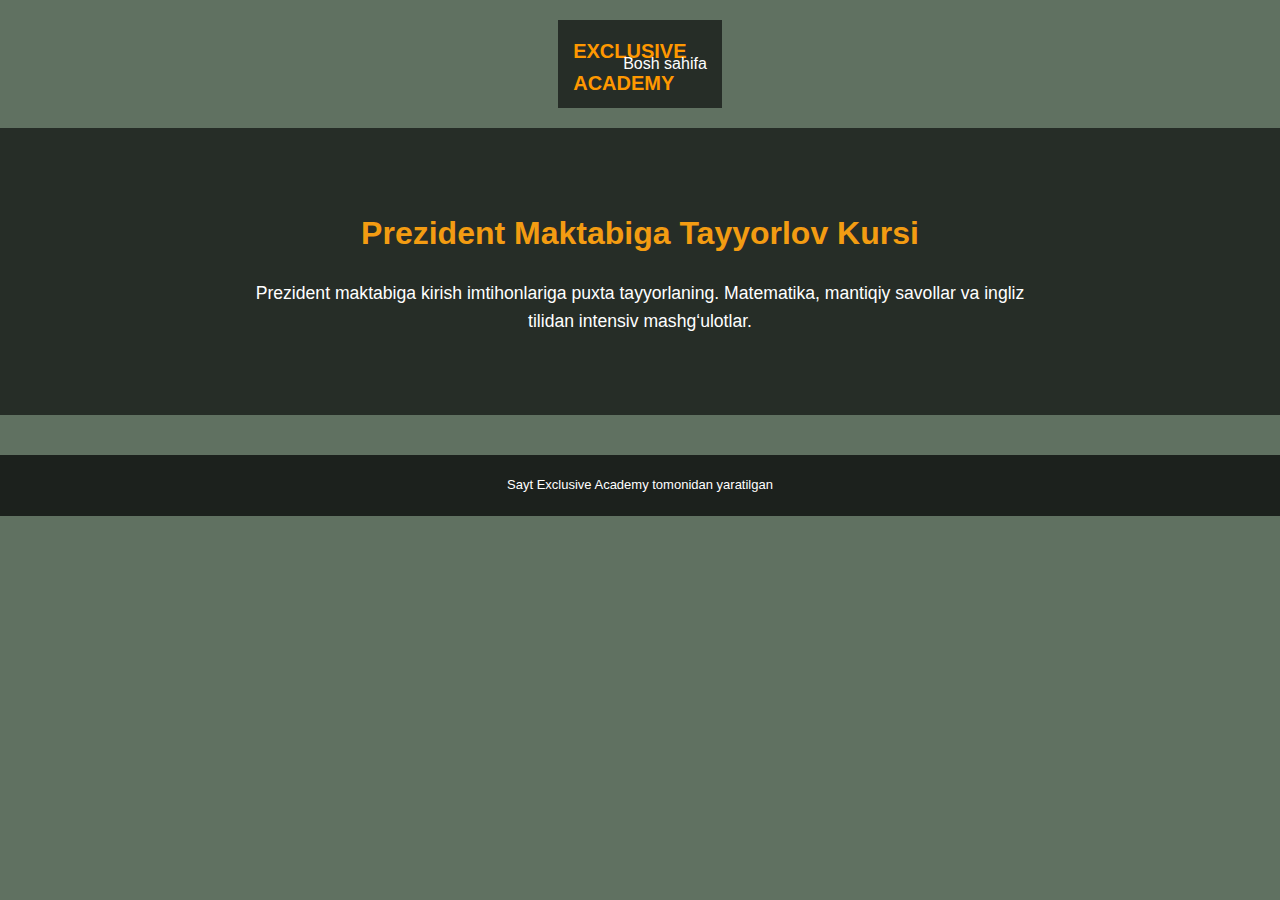
<file: prezident-maktabi.html>
<!DOCTYPE html>
<html lang="uz">
<head>
  <meta charset="UTF-8">
  <meta name="viewport" content="width=device-width, initial-scale=1.0">
  <title>Prezident maktabiga tayyorlov – Exclusive Academy</title>
  <link rel="stylesheet" href="style.css">
</head>
<body>
  <header>
    <div class="navbar">
      <div class="logo">Exclusive Academy</div>
      <ul>
        <li><a href="index.html">Bosh sahifa</a></li>
      </ul>
    </div>
  </header>

  <section class="section">
    <div class="container">
      <h2>Prezident Maktabiga Tayyorlov Kursi</h2>
      <p>Prezident maktabiga kirish imtihonlariga puxta tayyorlaning. Matematika, mantiqiy savollar va ingliz tilidan intensiv mashg‘ulotlar.</p>
    </div>
  </section>

  <footer>
    <p>Sayt Exclusive Academy tomonidan yaratilgan</p>
  </footer>
</body>
</html>
</file>
<file: style.css>
/* RESET */
* {
  margin: 0;
  padding: 0;
  box-sizing: border-box;
}

/* BODY */
body {
  font-family: 'Poppins', sans-serif;
  color: #fff;
  background: url("./images/exclusive.jpg") no-repeat center center fixed;
  background-size: cover;
  line-height: 1.6;
}

/* Header */
header.navbar {
  background: transparent; /* fonni olib tashladim */
  padding: 15px 0;
  text-align: center;
}

header .logo {
  font-size: 22px;
  font-weight: 700;
  color: #ff9800;
  text-transform: uppercase;
  margin-bottom: 8px;
}

header .nav-links {
  list-style: none;
  display: flex;
  justify-content: center;
  gap: 25px;
}

header .nav-links li a {
  text-decoration: none;
  color: #fff;
  font-weight: 500;
  transition: 0.3s;
}

header .nav-links li a:hover {
  color: #ff9800;
}


/* HERO SECTION */
.hero {
  height: 100vh;
  display: flex;
  flex-direction: column;
  justify-content: center;
  align-items: center;
  text-align: center;
  padding: 0 20px;
  background: rgba(0, 0, 0, 0.6);
}

.hero h1 {
  font-size: 3rem;
  margin-bottom: 15px;
  color: #f39c12;
}

.hero p {
  font-size: 1.2rem;
  max-width: 700px;
}

/* SECTIONS */
section {
  padding: 80px 20px;
  text-align: center;
  background: rgba(0, 0, 0, 0.6);
}

section h2 {
  font-size: 2rem;
  margin-bottom: 20px;
  color: #f39c12;
}

section p {
  max-width: 800px;
  margin: auto;
  font-size: 1.1rem;
}

/* CARDS (for kurslar) */
.cards {
  display: grid;
  grid-template-columns: repeat(auto-fit, minmax(250px, 1fr));
  gap: 20px;
  margin-top: 30px;
}

.card {
  background: rgba(255, 255, 255, 0.05);
  padding: 20px;
  border-radius: 12px;
  transition: transform 0.3s ease, box-shadow 0.3s ease;
}

.card:hover {
  transform: translateY(-5px);
  box-shadow: 0 8px 20px rgba(0, 0, 0, 0.5);
}

.card h3 {
  color: #f39c12;
  margin-bottom: 10px;
}

/* FORM SECTION */
.contact-form {
  display: flex;
  justify-content: center;
  gap: 15px;
  flex-wrap: wrap;
  margin-top: 20px;
}

.contact-form input,
.contact-form select,
.contact-form button {
  padding: 12px 15px;
  font-size: 16px;
  border: 2px solid #ff9900;
  border-radius: 8px;
  outline: none;
  transition: all 0.3s ease;
}

/* Input va select */
.contact-form input,
.contact-form select {
  background: #fff;
  color: #333;
  min-width: 200px;
}

.contact-form input:focus,
.contact-form select:focus {
  border-color: #ff6600;
  box-shadow: 0 0 8px rgba(255, 102, 0, 0.6);
}

/* Button */
.contact-form button {
  background: #ff9900;
  color: #fff;
  font-weight: bold;
  cursor: pointer;
  min-width: 150px;
}

.contact-form button:hover {
  background: #e68900;
  transform: scale(1.05);
}

/* FOOTER */
footer {
  background: #111;
  padding: 30px 20px;
  text-align: center;
  font-size: 0.9rem;
}

footer .contact {
  margin-top: 15px;
  line-height: 1.8;
}

footer a {
  color: #f39c12;
  text-decoration: none;
  transition: 0.3s;
}

footer a:hover {
  color: #fff;
}

/* RESPONSIVE */
@media (max-width: 768px) {
  header nav {
    flex-direction: column;
    gap: 15px;
  }

  .hero h1 {
    font-size: 2.2rem;
  }

  .hero p {
    font-size: 1rem;
  }

  section h2 {
    font-size: 1.6rem;
  }
}
/* CONTACT SECTION */
#contact {
  padding: 40px 25px;
  background: #fff;
  text-align: center;
  border-radius: 12px;
  max-width: 450px;
  margin: 40px auto;
  box-shadow: 0 8px 25px rgba(0, 0, 0, 0.15);
}

#contact h2 {
  font-size: 1.8rem;
  margin-bottom: 25px;
  color: #222;
  font-weight: bold;
  display: flex;
  justify-content: center;
  align-items: center;
  gap: 8px;
}

/* FORM */
.contact-form {
  display: flex;
  flex-direction: column;
  gap: 15px;
}

.contact-form input,
.contact-form select {
  padding: 14px 16px;
  font-size: 15px;
  border: 1.5px solid #ddd;
  border-radius: 8px;
  outline: none;
  transition: all 0.3s ease;
  width: 100%;
  background: #fafafa;
}

.contact-form input:focus,
.contact-form select:focus {
  border-color: #f39c12;
  background: #fff;
  box-shadow: 0 0 6px rgba(243, 156, 18, 0.5);
}

/* BUTTON */
.contact-form button {
  padding: 14px;
  font-size: 16px;
  border: none;
  border-radius: 8px;
  background: #f39c12;
  color: #fff;
  font-weight: bold;
  cursor: pointer;
  transition: all 0.3s ease;
}

.contact-form button:hover {
  background: #e68900;
  transform: translateY(-2px);
  box-shadow: 0 5px 12px rgba(0,0,0,0.2);
}
/* SELECT STYLING */
.contact-form select {
  padding: 14px 16px;
  font-size: 16px;   /* yozuvni kattalashtirish */
  border: 1.5px solid #ddd;
  border-radius: 8px;
  outline: none;
  transition: all 0.3s ease;
  width: 100%;
  background: #fafafa;
  appearance: none;  /* brauzer default stilini olib tashlaydi */
}

/* OPTION STYLING */
.contact-form select option {
  font-size: 16px;   /* dropdowndagi yozuvni ham kattalashtiradi */
  padding: 12px;
}
.courses {
  display: grid;
  grid-template-columns: repeat(auto-fit, minmax(250px, 1fr));
  gap: 25px;
  padding: 40px;
  max-width: 1200px;
  margin: 0 auto;
}

.course-card {
  background: #fff;
  border-radius: 12px;
  overflow: hidden;
  box-shadow: 0 4px 12px rgba(0,0,0,0.1);
  text-align: center;
  transition: transform 0.3s ease, box-shadow 0.3s ease;
}

.course-card:hover {
  transform: translateY(-8px);
  box-shadow: 0 8px 20px rgba(0,0,0,0.15);
}

.course-card img {
  width: 100%;
  height: 180px;  /* ← Hamma rasm bir xil bo‘ladi */
  object-fit: cover; /* Rasmlarni sig‘dirib beradi */
}

.course-card h3 {
  font-size: 18px;
  font-weight: 600;
  padding: 15px;
  color: #333;
}
.course-card img {
  width: 100%;
  height: 180px;
  object-fit: contain;  /* Rasmlar siqilmaydi, to‘liq chiqadi */
  background: #fff;     /* Bo‘sh joy oq bo‘ladi */
}



.course-card {
  display: block;
  background: #fff;
  border-radius: 12px;
  overflow: hidden;
  text-align: center;
  text-decoration: none;
  color: inherit;
  transition: transform 0.3s ease, box-shadow 0.3s ease;
}

.course-card:hover {
  transform: translateY(-8px);
  box-shadow: 0 8px 20px rgba(0,0,0,0.4);
}
/* Navbar asosiy */
.navbar {
  display: flex;
  justify-content: center;
  align-items: center;
  background: #555;
  padding: 15px;
}

.navbar .logo {
  margin-right: auto;
  font-size: 20px;
  font-weight: bold;
  color: orange;
}

.navbar ul {
  list-style: none;
  display: flex;
  gap: 25px;
}

.navbar ul li {
  position: relative;
}

.navbar ul li a {
  color: white;
  text-decoration: none;
  font-weight: 500;
  transition: 0.3s;
}

.navbar ul li a:hover {
  color: orange;
}

/* Dropdown menyu */
.dropdown-menu {
  display: none;
  position: absolute;
  top: 100%;
  left: 0;
  background: #444;
  list-style: none;
  padding: 10px 0;
  border-radius: 6px;
  min-width: 160px;
}

.dropdown-menu li {
  text-align: left;
}

.dropdown-menu li a {
  display: block;
  padding: 10px 15px;
  color: white;
  transition: 0.3s;
}

.dropdown-menu li a:hover {
  background: orange;
  color: #fff;
}

/* Hover bo‘lganda chiqarish */
.dropdown:hover .dropdown-menu {
  display: block;
}
/* Footer — oq rangli matn */
footer,
footer p,
footer .footer-links,
footer .footer-links a {
  color: #ffffff !important;
}

/* Agar footer fonini ham qorong‘i qilishni xohlasangiz (ixtiyoriy):
footer { background: #111; }
*/
/* Footer kontakt qatori oq rang */
footer p,
footer p a {
  color: #ffffff;         /* Oq rang */
  text-decoration: none;  /* Ostiga chiziq chiqmasin */
  font-size: 15px;        /* Professional ko‘rinishi uchun */
  font-weight: 400;       /* Juda qalin bo‘lmasin */
}

footer p a:hover {
  color: #ff9800;         /* Hoverda sariq (exclusive academy brendi uslubida) */
  transition: 0.3s;
}
/* Footer umumiy */
footer {
  text-align: center;
  padding: 20px;
  margin-top: 40px;
  background: #222;
  color: #ff9800; /* asosiy sariq rang */
  font-family: 'Poppins', sans-serif;
  font-size: 14px;
}

/* Footer linklar */
footer .footer-links a {
  color: #ff9800;
  text-decoration: none;
  margin: 0 6px;
  font-weight: 500;
}

footer .footer-links a:hover {
  color: #fff;  /* Hoverda oq bo‘ladi */
  transition: 0.3s;
}
/* Footer */
footer {
  text-align: center;
  padding: 20px;
  margin-top: 40px;
  background: #222;
  font-family: 'Poppins', sans-serif;
}

/* Footer links */
footer .footer-links {
  margin-bottom: 8px;
}

footer .footer-links a {
  color: #ff9800; /* sariq */
  text-decoration: none;
  margin: 0 8px;
  font-weight: 500;
  transition: 0.3s;
}

footer .footer-links a:hover {
  color: #fff; /* hoverda oq */
}

footer p {
  color: #ccc;
  font-size: 13px;
}
.course-card {
  background: url("images/fonii.jpg") no-repeat center center;
  background-size: cover;
  border-radius: 10px;
  box-shadow: 0 4px 10px rgba(0,0,0,0.3);
  color: #fff; /* matn oq bo‘lsin */
  padding: 15px;
  text-align: center;
  transition: transform 0.3s;
}

.course-card h3 {
  margin-top: 10px;
  color: #fff; /* oq yozuv */
}
.contact-form {
  background: url("images/fonii.jpg") no-repeat center center;
  background-size: cover;
  border-radius: 10px;
  box-shadow: 0 4px 10px rgba(0,0,0,0.4);
  padding: 20px;
  max-width: 400px;
  margin: auto;
  color: #fff; /* matn oq bo‘lsin */
  text-align: center;
}

.contact-form h2 {
  margin-bottom: 15px;
  color: #fff; /* sarlavha oq */
}

.contact-form input,
.contact-form select,
.contact-form button {
  width: 100%;
  margin: 8px 0;
  padding: 10px;
  border: none;
  border-radius: 5px;
}

.contact-form input,
.contact-form select {
  background: rgba(0, 0, 0, 0.6); /* yarim qora shaffof */
  color: #fff;
}

.contact-form button {
  background: orange;
  color: #000;
  font-weight: bold;
  cursor: pointer;
  transition: 0.3s;
}

.contact-form button:hover {
  background: #ff6600;
  color: #fff;
}
/* RESET */
* {
  margin: 0;
  padding: 0;
  box-sizing: border-box;
}

/* BODY */
body {
  font-family: 'Poppins', sans-serif;
  background: url("images/fonii.jpg") no-repeat center center fixed;
  background-size: cover;
  color: #fff;
}

/* COURSES GRID */
.courses {
  display: grid;
  grid-template-columns: repeat(auto-fit, minmax(200px, 1fr));
  gap: 20px;
  padding: 40px;
  max-width: 1100px;
  margin: auto;
}

/* COURSE CARD */
.course-card {
  background: url("images/fonii.jpg") no-repeat center center;
  background-size: cover;
  border-radius: 12px;
  overflow: hidden;
  box-shadow: 0 4px 8px rgba(0,0,0,0.3);
  transition: transform 0.3s;
}

.course-card:hover {
  transform: translateY(-8px);
}

.course-card img {
  width: 100%;
  height: 140px;
  object-fit: cover;
  display: block;
}

.course-card h3 {
  background: rgba(0,0,0,0.6);
  color: #fff;
  text-align: center;
  margin: 0;
  padding: 12px;
  font-size: 16px;
}
.contact {
  background: url("images/4cbf69da-403c-41c9-b342-3e2ef4753a98.png") no-repeat center center;
  background-size: cover;
  padding: 40px;
  border-radius: 10px;
  color: white; /* matn oq bo‘lsin */
}
#lang-switcher {
  text-align: right;
  margin: 15px 30px;
}
#lang-switcher button {
  background: transparent;
  border: 2px solid #ff9800;
  color: #fff;
  font-weight: bold;
  padding: 6px 14px;
  margin-left: 6px;
  border-radius: 8px;
  cursor: pointer;
  transition: 0.3s;
}
#lang-switcher button:hover {
  background: #ff9800;
  color: #000;
}
.course-card img {
  width: 100%;
  height: 180px; /* kartochkalar bir xil bo‘lsin */
  object-fit: contain; /* rasmni kesmasdan to‘liq chiqaradi */
  border-radius: 6px;
  background: url("images/fonii.jpg") center/cover no-repeat; /* oq joyni fon bilan to‘ldirish */
  padding: 5px;
}
.hero-image {
  margin-top: 15px;    /* yozuv tagidan joy tashlash */
  max-width: 300px;    /* rasm kengligi */
  width: 100%;
  height: auto;
  border-radius: 10px; /* ixtiyoriy yumaloqlash */
}
.hero-image {
  max-width: 100%;   /* ekran bo‘yicha joylashadi */
  height: auto;      /* proporsiyasini saqlaydi */
  margin: 20px 0;    /* tepaga va pastga joy tashlaydi */
  border-radius: 12px; /* burchaklari yumaloq chiqishi uchun */
  box-shadow: 0 4px 12px rgba(0,0,0,0.5); /* soyasi bilan chiroyliroq */
}
.course-card h3,
.course-card p {
  color: #fff;
}
p {
  color: #fff !important;  /* barcha p lar oq bo‘ladi */
}

/* Agar faqat mobil uchun alohida yozmoqchi bo‘lsangiz */
@media (max-width: 768px) {
  p {
    color: #fff !important;
    font-size: 14px; /* mobil uchun matn kichikroq bo‘lishi mumkin */
  }
}
.course-text {
  color: #fff !important;
}
footer {
  background: url("images/fonii.jpg") no-repeat center center;
  background-size: cover;
  color: #fff; /* yozuv oq bo‘lsin */
  padding: 20px;
  text-align: center;
}
footer {
  background: url("fonii.jpg") no-repeat center center;
  background-size: cover;
}
/* Umumiy style */
body {
  font-family: 'Poppins', sans-serif;
  background: url("images/fonii.jpg") no-repeat center center fixed;
  background-size: cover;
  color: #fff;
  line-height: 1.6;
  margin: 0;
  padding: 0;
}

/* Til tugmalari */
#lang-switcher {
  text-align: right;
  margin: 15px 30px;
}
#lang-switcher button {
  background: rgba(255,255,255,0.2);
  border: 1px solid #ff9800;
  color: #fff;
  padding: 5px 12px;
  margin-left: 5px;
  border-radius: 6px;
  cursor: pointer;
  transition: 0.3s;
}
#lang-switcher button:hover {
  background: #ff9800;
}

/* Navbar */
.navbar {
  background: rgba(0,0,0,0.6);
  padding: 15px;
}
.navbar .logo {
  color: #ff9800;
}
.nav-links {
  list-style: none;
  display: flex;
  gap: 20px;
}
.nav-links li a {
  color: #fff;
  text-decoration: none;
  transition: 0.3s;
}
.nav-links li a:hover {
  color: #ff9800;
}

/* Hero */
.hero {
  padding: 80px 20px;
  text-align: center;
}
.hero h2 {
  font-size: 28px;
  color: #ff9800;
}
.hero p {
  max-width: 700px;
  margin: 15px auto;
  font-size: 16px;
}
.btn {
  display: inline-block;
  margin-top: 10px;
  padding: 10px 20px;
  background: #ff9800;
  color: #fff;
  border-radius: 6px;
  text-decoration: none;
  transition: 0.3s;
}
.btn:hover {
  background: #e68900;
}

/* Kurslar */
.courses {
  display: grid;
  grid-template-columns: repeat(auto-fit, minmax(220px, 1fr));
  gap: 20px;
  padding: 40px;
}
.course-card {
  background: rgba(0,0,0,0.6);
  border-radius: 8px;
  text-align: center;
  padding: 15px;
  transition: 0.3s;
}
.course-card:hover {
  transform: translateY(-5px);
}
.course-card img {
  width: 100%;
  border-radius: 6px;
}

/* Form */
form {
  display: flex;
  flex-direction: column;
  gap: 12px;
  padding: 20px;
  background: rgb(28, 41, 26);
  border-radius: 8px;
}
form input, form select {
  padding: 10px;
    background: 1px solid  rgb(51, 208, 26);
  
  border-radius: 6px;
}
form button {
  background: #ff9800;
  border: none;
  padding: 12px;
  border-radius: 6px;
  color: #fff;
  cursor: pointer;
}
form button:hover {
  background: #e68900;
}

/* Footer */
footer {
  text-align: center;
  padding: 20px;
  margin-top: 40px;
  background: rgba(0,0,0,0.7);
  color: #ddd;
}
footer a {
  color: #ff9800;
  text-decoration: none;
}
footer a:hover {
  text-decoration: underline;
}
.course-card img {
  width: 100%;       /* Karta kengligiga moslashadi */
  height: 120px;     /* Hamma bayroq uchun bir xil balandlik */
  object-fit: cover; /* Rasmlar deformatsiyaga uchramasdan kesiladi va to‘liq ko‘rinadi */
  border-radius: 5px;
}
.course-card {
  width: 200px;
  margin: 10px;
  padding: 10px;
  background: #f2f2f2;
  text-align: center;
  border-radius: 8px;
  transition: all 0.5s;
  display: flex;
  flex-direction: column;
  align-items: center;
}

.course-card img {
  width: 100%;          /* Karta kengligiga moslashadi */
  height: 120px;        /* Balandlik bir xil */
  object-fit: contain;   /* Deformatsiya bo‘lmaydi, rasmlar to‘liq ko‘rinadi */
  border-radius: 5px;
  background-color: #fff; /* Orqa fon bo‘sh joyni to‘ldiradi */
  padding: 5px;
}
.course-card img {
  width: 100% !important;       /* Kenglik karta bilan moslashadi */
  height: 120px !important;     /* Balandlik bir xil bo‘ladi */
  object-fit: contain !important; /* Rasm deformatsiyaga uchramaydi va to‘liq ko‘rinadi */
  border-radius: 5px !important;
  background-color: #fff !important;
  padding: 5px !important;
  display: block !important;
}
header {
  display: flex;               /* Flex konteyner */
  flex-direction: column;      /* Elementlar ustma-ust joylashadi */
  align-items: center;         /* Gorizontal markazga hizalanadi */
  text-align: center;          /* Matn markazlashadi */
  padding: 20px;
}

header nav ul {
  list-style: none;
  padding: 0;
  margin: 10px 0 0 0;
  display: flex;
  gap: 20px;                   /* Menyu elementlari orasidagi bo‘sh joy */
}

header nav ul li a {
  text-decoration: none;
  color: inherit;
  font-weight: 500;
}
/* Header uchun */
.logo-container {
  display: flex;
  align-items: center;
  gap: 10px;
}

/* Logo rasmi o'lchami */
.logo {
  width: 50px;
  height: 50px;
}

/* Olov rangli effekt (fire text) */
.fire-text {
  font-size: 28px;
  font-weight: bold;
  background: linear-gradient(45deg, #ff4d4d, #ffb84d, #ffd11a, #ff4d4d);
  background-size: 300% 300%;
  -webkit-background-clip: text;
  -webkit-text-fill-color: transparent;
  animation: fireGradient 3s ease infinite;
}

/* Gradient animatsiyasi */
@keyframes fireGradient {
  0% { background-position: 0% 50%; }
  50% { background-position: 100% 50%; }
  100% { background-position: 0% 50%; }
}

/* Navbar */
nav ul {
  list-style: none;
  display: flex;
  gap: 15px;
}

nav ul li a {
  text-decoration: none;
  color: #000;
  font-weight: bold;
}
/* Kurslar bo'limi fon rasm */
#courses {
  background: url("images/fonn.jpg") no-repeat center center;
  background-size: cover;
  padding: 40px 20px; /* bo‘shliqni sozlash */
  border-radius: 10px;
}
/* Kurslar bo'limining fonini o'zgartirish */
#courses {
  background: url("images/fonn.jpg") no-repeat center center;
  background-size: cover;
  padding: 40px 20px;
  border-radius: 10px;
}

/* Kurs kartalarining fonini shaffof qilish */
.course-card {
  background: rgba(255, 255, 255, 0.7); /* oq rang, 70% shaffoflik */
  border-radius: 10px;
  overflow: hidden;
  text-align: center;
  box-shadow: 0 5px 15px rgba(0,0,0,0.1);
  transition: all 0.3s ease;
  cursor: pointer;
  width: 200px;
}

/* Hover effekti saqlanadi */

.course-card:hover {
  transform: translateY(-5px);
  box-shadow: 0 10px 20px rgba(0,0,0,0.2);
}

.course-card:hover img {
  transform: scale(1.05);
}

/* Kurslar bo'limining fonini o'zgartirish */
#courses {
  background: url("images/fonn.jpg") no-repeat center center;
  background-size: cover;
  padding: 40px 20px; /* bo'lim ichidagi bo'shliq */
  border-radius: 10px; /* agar xohlasa */
}
.course-card {
  background: url("fonn.jpg") no-repeat center center;
  background-size: cover;
  border-radius: 10px; /* Agar yumaloq burchak kerak bo‘lsa */
}
.form-box {
  background: none;   /* Kulrang fonni olib tashlaydi */
  box-shadow: none;   /* Soyani olib tashlaydi */
  border: none;       /* Agar chizig‘i bo‘lsa olib tashlaydi */
}
.kurs {
  border-radius: 20px; /* faqat burchaklari yumaloqlashadi */
}
.kurs {
  width: 150px;      /* element o‘lchami */
  height: 150px;
  border-radius: 50%; /* dumaloq qilib qo‘yadi */
  overflow: hidden;   /* ichidagi rasm tashqariga chiqmasligi uchun */
  display: flex;
  align-items: center;
  justify-content: center;
  flex-direction: column;
  background: #fff;   /* orqa fon */
  box-shadow: 0 4px 10px rgba(0,0,0,0.2);
}
.course-card h3 {
  background-color: #20312000; /* Yashil fon */
  color: #fbfbfb;               /* Matn oq bo‘lsin */
  padding: 5px 10px;         /* Fon ichidagi bo‘shliq */
  border-radius: 5px;        /* Burchaklarni yumaloqlash */
  text-align: center;        /* Matnni o‘rtaga joylash */
}
background: url('images/fonn.jpg') no-repeat center center fixed;
background-size: cover;
</file>
